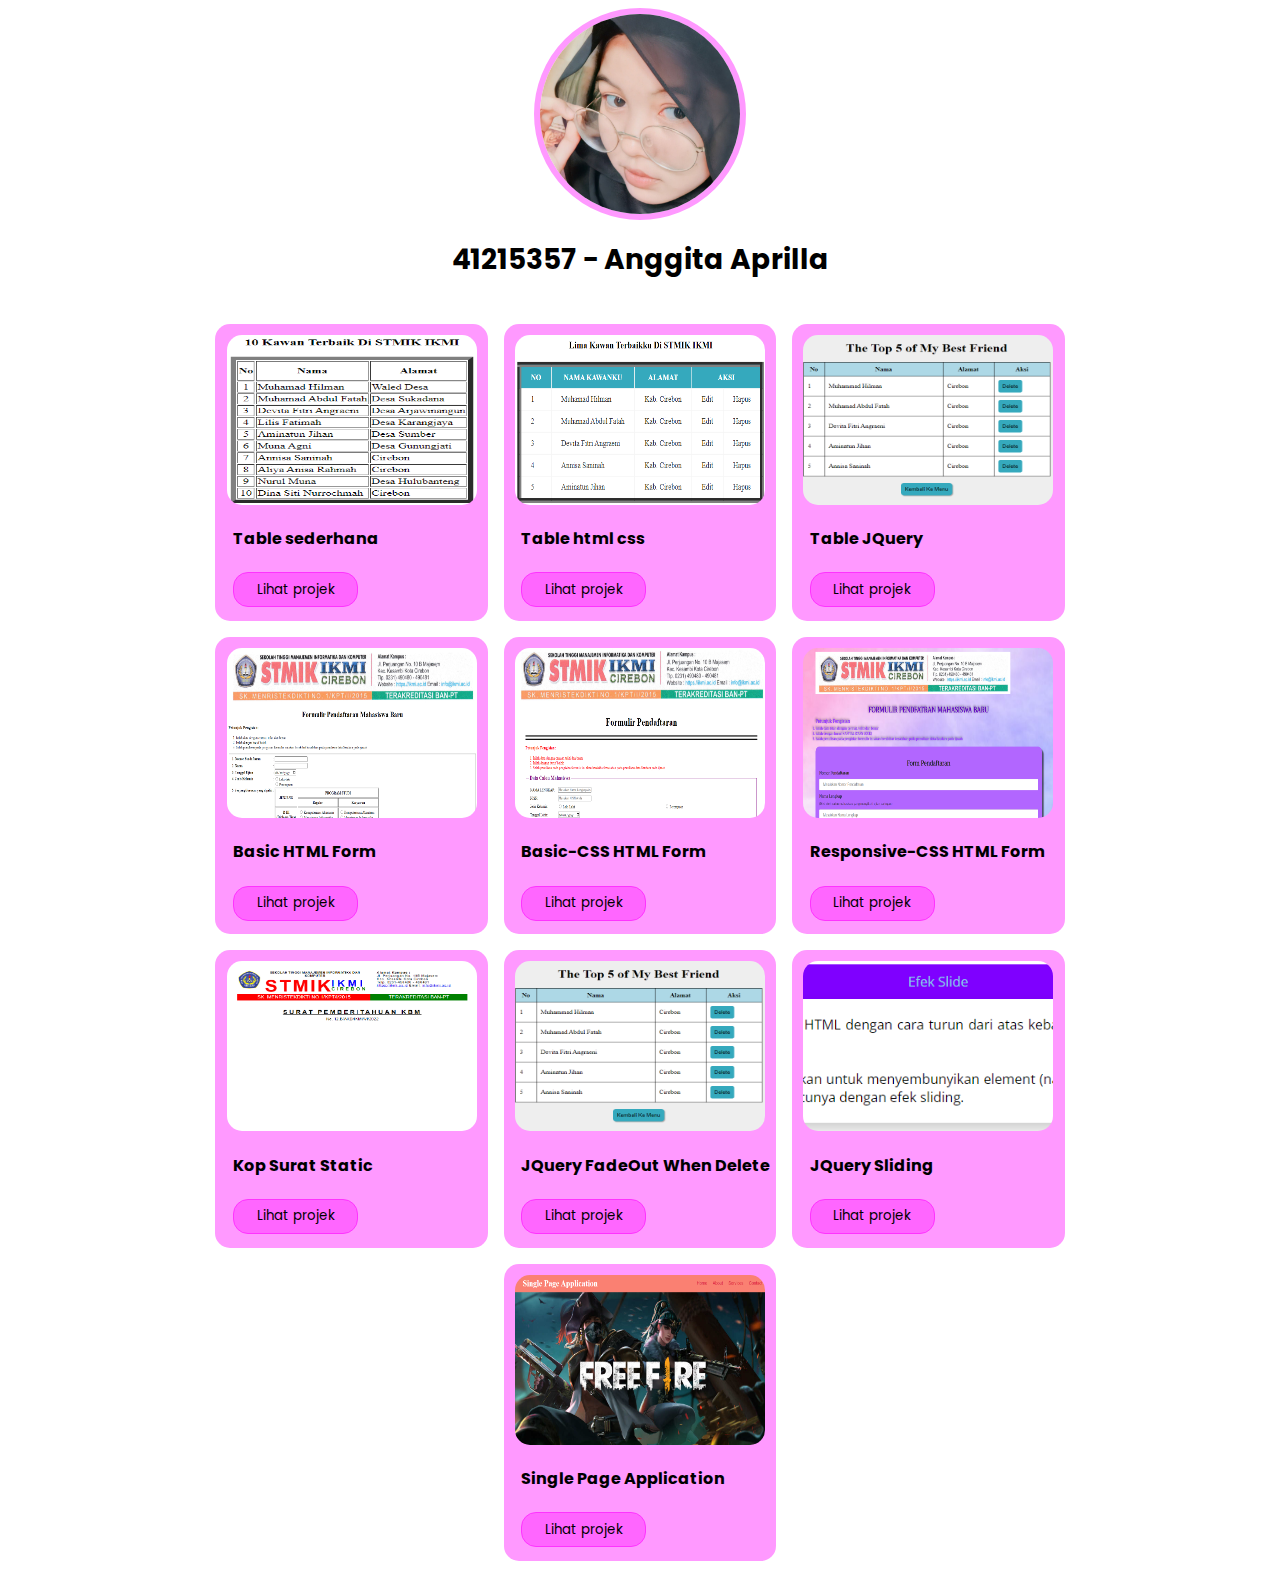
<file: index.html>
<!DOCTYPE html>
<html lang="en">
<head>
  <meta charset="UTF-8">
  <meta http-equiv="X-UA-Compatible" content="IE=edge">
  <meta name="viewport" content="width=device-width, initial-scale=1.0">
  <title>Anggita Aprilla</title>
  <link href='https://fonts.googleapis.com/css?family=Poppins' rel='stylesheet'>
  <style>
    *{
       font-family: "Poppins";
    }
    .pembungkus{
      display: flex;
      align-items: center;
      flex-direction: column;
      text-align: center;
      justify-content: space-evenly;
    }
    .profile{
      width: 200px;
      height: 200px;
      border-radius: 50%;
      border: 6px solid #f9f;
      object-fit: cover;
    }
    h1{
      font-family: "Poppins";
      font-size: 28px;
    }
    .bungkus{
      width: 90%;
      height: auto;
      padding: 1rem;
      display: flex;
      align-items: center;
      justify-content: center;
      flex-wrap: wrap;
    }

    .kartu{
      width: 250px;
      height: 275px;
      background-color: #f9f;
      /* flex: 1 0 18%; */
      border-radius: 15px;
      padding: 0.7rem;
      margin: 8px;
    }
    .gambar-projek{
      width: 100%;
      height: 170px;
      border-radius: 15px;
      overflow: hidden;
      object-fit: cover;
    
    }
    .gambar-projek img:hover{
      rotate: 10deg;
      scale: 120%;
    }
    .gambar-projek img{
      width: 100%;
      height: 170px;
      transition: all;
      transition-duration: 500ms;
    }

    .body{
      width: 100%;
      padding: 0 0.4rem 0 0.4rem;
      display: block;
      text-align: left;
      
    }

    .body button {
      width: 50%;
      border-radius: 15px ;
      height: 35px;
      border: 1px solid #FF33FF;
      background-color: #FF66FF;
    }

    .body button:hover{
      background-color: #FF33FF;
    }
    
    </style>
</head>
<body>
  <div class="pembungkus">
    <img class="profile" src="fto kcmt_1.jpg" alt="image">
    <h1>41215357 - Anggita Aprilla</h1>
    <div class="bungkus">
      <div class="kartu">
        <div class="gambar-projek">
          <img src="tabel_sederhana.png" alt="">
        </div>
        <div class="body">
          <h4 align="left">
            Table sederhana
          </h4>
          <button onclick="document.location.href = './p03/index.html'">Lihat projek</button>
        </div>
      </div>
      <div class="kartu">
        <div class="gambar-projek">
          <img src="tabel_css.png" alt="">
        </div>
        <div class="body">
          <h4 align="left">
            Table html css
          </h4>
          <button onclick="document.location.href = './p03css/index.html'">Lihat projek</button>
        </div>
      </div>
      <div class="kartu">
        <div class="gambar-projek">
          <img src="tabel_jquery.png" alt="">
        </div>
        <div class="body">
          <h4 align="left">
            Table JQuery
          </h4>
          <button onclick="document.location.href = './p03jquery/index.html'">Lihat projek</button>
        </div>
      </div>
      <div class="kartu">
        <div class="gambar-projek">
          <img src="form_html.png" alt="">
        </div>
        <div class="body">
          <h4 align="left">
            Basic HTML Form
          </h4>
          <button onclick="document.location.href = './p03form-lv1/index.html'">Lihat projek</button>
        </div>
      </div>
      <div class="kartu">
        <div class="gambar-projek">
          <img src="form_css.png" alt="">
        </div>
        <div class="body">
          <h4 align="left">
            Basic-CSS HTML Form
          </h4>
          <button onclick="document.location.href = './p04css-basic/index.html'">Lihat projek</button>
        </div>
      </div>
      <div class="kartu">
        <div class="gambar-projek">
          <img src="form_responsive.png" alt="">
        </div>
        <div class="body">
          <h4 align="left">
            Responsive-CSS HTML Form
          </h4>
          <button onclick="document.location.href = './p04css-responsive/anggi.html'">Lihat projek</button>
        </div>
      </div>
      <div class="kartu">
        <div class="gambar-projek">
          <img src="kop_surat.png" alt="">
        </div>
        <div class="body">
          <h4 align="left">
            Kop Surat Static
          </h4>
          <button onclick="document.location.href = './p04-static-kop-surat/kopsuratstatic.html'">Lihat projek</button>
        </div>
      </div>
      <div class="kartu">
        <div class="gambar-projek">
          <img src="jquery_delete.png" alt="">
        </div>
        <div class="body">
          <h4 align="left">
            JQuery FadeOut When Delete
          </h4>
          <button onclick="document.location.href = './p03jquery/index.html'">Lihat projek</button>
        </div>
      </div>
      <div class="kartu">
        <div class="gambar-projek">
          <img src="jquery_sliding.png" alt="">
        </div>
        <div class="body">
          <h4 align="left">
            JQuery Sliding
          </h4>
          <button onclick="document.location.href = './p05-jquery-sliding/jquerysliding.html'">Lihat projek</button>
        </div>
      </div>
      <div class="kartu">
        <div class="gambar-projek">
          <img src="spa_menu.png" alt="">
        </div>
        <div class="body">
          <h4 align="left">
            Single Page Application
          </h4>
          <button onclick="document.location.href = './p06-spa-menu/index.html'">Lihat projek</button>
        </div>
      </div>
    </div>
  </div>
</body>
</html>
</file>
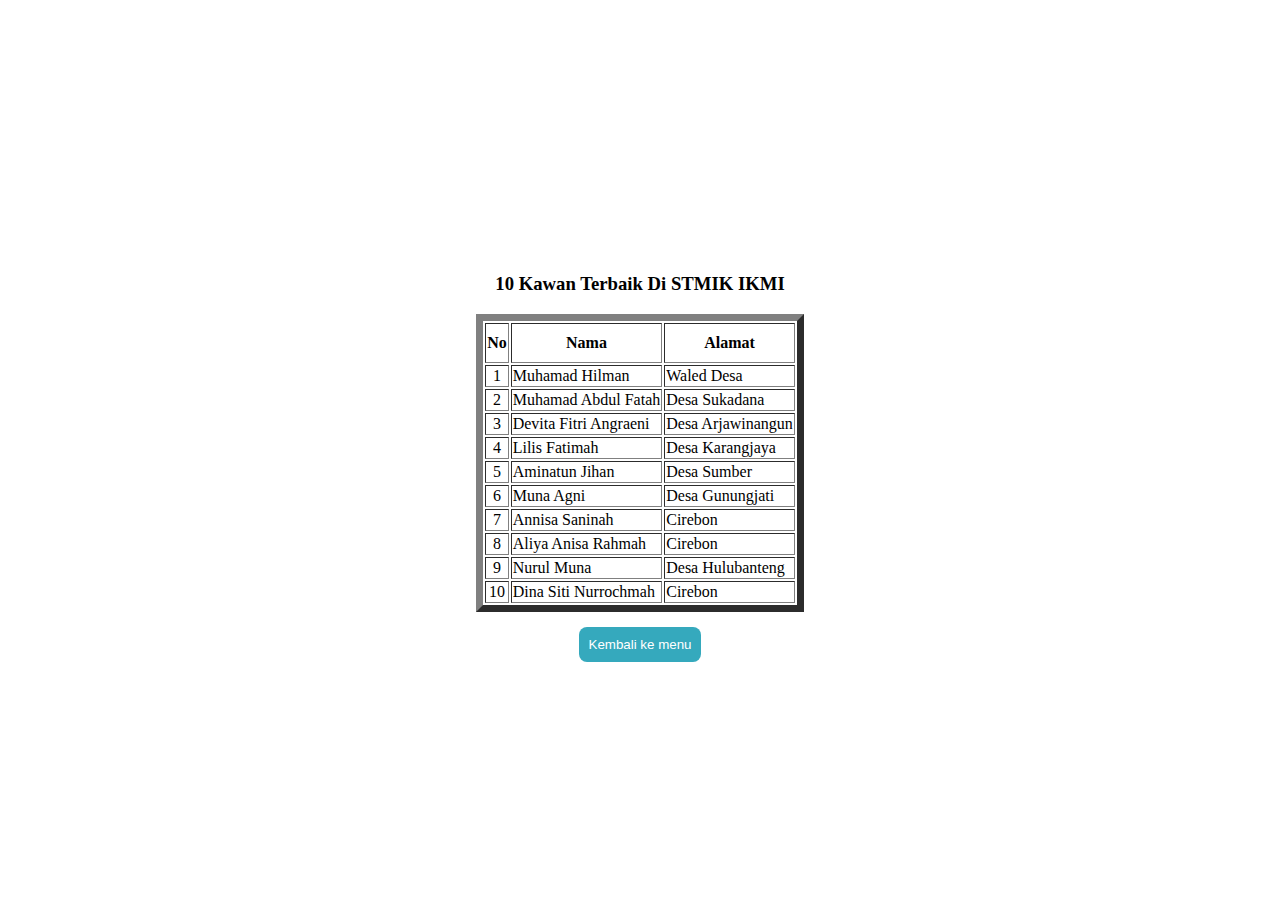
<file: p03/index.html>
<html>
<style>
	.tabelku{
	display: flex;
	flex-direction: column;
	justify-content: center;
	align-items: center;
	height: 100vh;
	}

	.btn-back{
	background-color: #35A9BD;
	color: white;
	padding: 10px;
	margin-top: 15px;
	border-radius: 8px;
	border: none;
	cursor: pointer;
	}
	.btn-back:hover{
	transition: .1s;
	scale: 1.1;
}
.btn-back a {
	color: black;
	text-decoration: none;
}
</style>

<div class="tabelku">
	<h3 align="center">10 Kawan Terbaik Di STMIK IKMI</h3>
<table border="7" widht="80%" align="center">
	<tr  height="40">
		<th>No</th>
		<th>Nama</th>
		<th>Alamat</th>
	</tr>
	<tr>
		<td align="center">1</td>
		<td>Muhamad Hilman</td>
		<td>Waled Desa</td>
	</tr>
	<tr>
		<td align="center">2</td>
		<td>Muhamad Abdul Fatah</td>
		<td>Desa Sukadana</td>
	</tr>
	<tr>
		<td align="center">3</td>
		<td>Devita Fitri Angraeni</td>
		<td>Desa Arjawinangun</td>
	</tr>
	<tr>
		<td align="center">4</td>
		<td>Lilis Fatimah</td>
		<td>Desa Karangjaya</td>
	</tr>
	<tr>
		<td align="center">5</td>
		<td>Aminatun Jihan</td>
		<td>Desa Sumber</td>
	</tr>
	<tr>
		<td align="center">6</td>
		<td>Muna Agni</td>
		<td>Desa Gunungjati</td>
	</tr>
	<tr>
		<td align="center">7</td>
		<td>Annisa Saninah</td>
		<td>Cirebon</td>
	</tr>
	<tr>
		<td align="center">8</td>
		<td>Aliya Anisa Rahmah</td>
		<td>Cirebon</td>
	</tr>
	<tr>
		<td align="center">9</td>
		<td>Nurul Muna</td>
		<td>Desa Hulubanteng</td>
	</tr>
	<tr>
		<td align="center">10</td>
		<td>Dina Siti Nurrochmah</td>
		<td>Cirebon</td>
	</tr>
	
</table>
<button class="btn-back">Kembali ke menu</button>
</div>
<script
      src="https://code.jquery.com/jquery-3.6.1.min.js"
      integrity="sha256-o88AwQnZB+VDvE9tvIXrMQaPlFFSUTR+nldQm1LuPXQ="
      crossorigin="anonymous"
    ></script>

    <script>
      $('.btn-back').on('click', function () {
        console.log('ok')
        alert('Kamu ingin kembali ke menu awal?')
        window.location.href = '../index.html'
      })
    </script>
	</html>
</file>
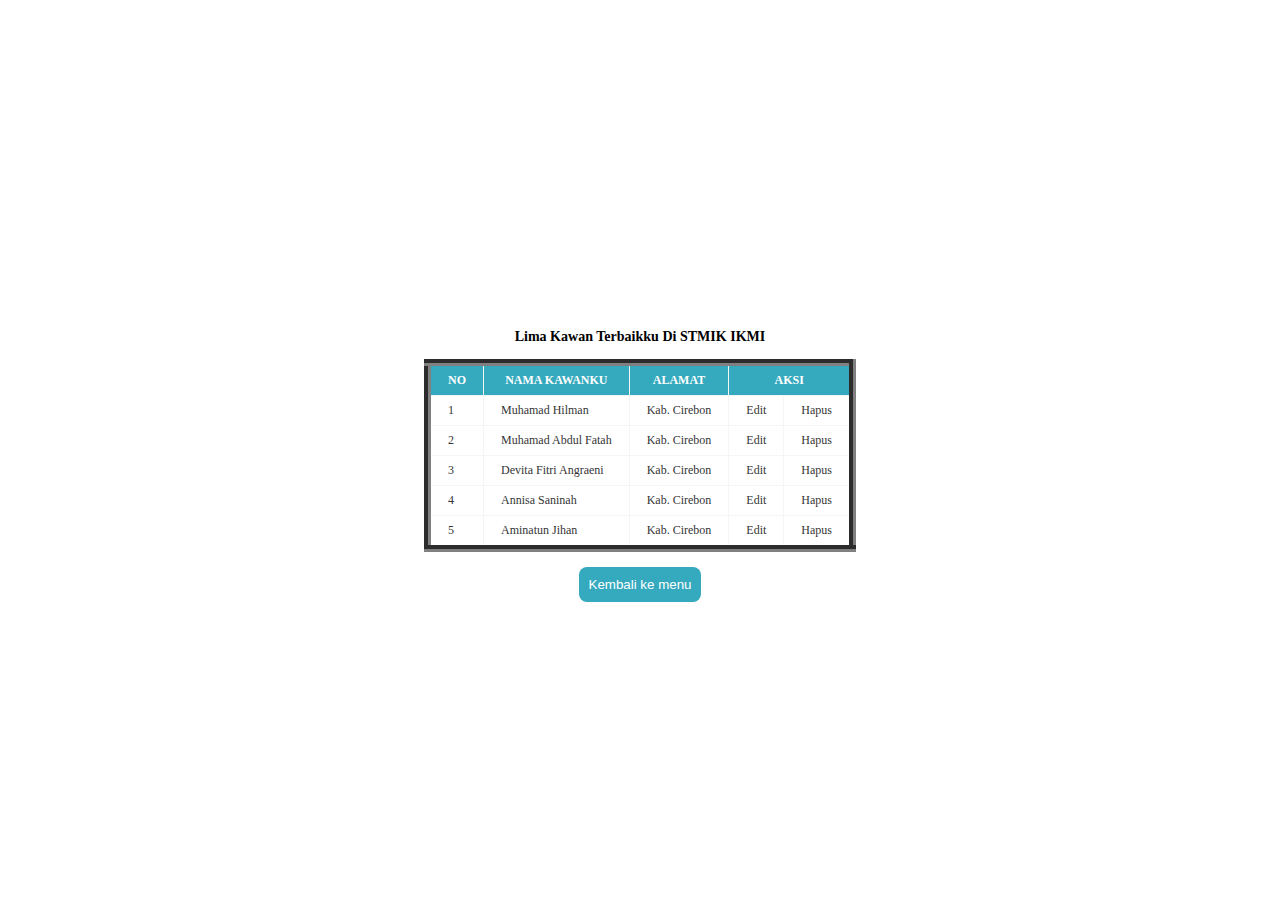
<file: p03css/index.html>
<!DOCTYPE html>
<html>
  <head>
    <title>Desain Tabel CSS</title>
    <link rel="stylesheet" href="style.css" type="text/css" />
  </head>
  <body>
    <div class="wrap">
      <h3>Lima Kawan Terbaikku Di STMIK IKMI</h3>
      <table border="7">
        <thead>
          <tr>
            <th>No</th>
            <th>Nama Kawanku</th>
            <th>Alamat</th>
            <th colspan="2">Aksi</th>
          </tr>
        </thead>
        <tbody>
          <tr>
            <td>1</td>
            <td>Muhamad Hilman</td>
            <td>
              Kab. Cirebon
            </td>
            <td
              align="center"
              class="ngubah"
              data-bs-toggle="modal"
              data-bs-target="#exampleModal"
            >
              Edit
            </td>
            <td align="center" class="ngapus">Hapus</td>
          </tr>
          <tr>
            <td>2</td>
            <td>Muhamad Abdul Fatah</td>
            <td>
              Kab. Cirebon
            </td>
            <td align="center" class="ngubah">Edit</td>
            <td align="center" class="ngapus">Hapus</td>
          </tr>
          <tr>
            <td>3</td>
            <td>Devita Fitri Angraeni</td>
            <td>
              Kab. Cirebon
            </td>
            <td align="center" class="ngubah">Edit</td>
            <td align="center" class="ngapus">Hapus</td>
          </tr>
          <tr>
            <td>4</td>
            <td>Annisa Saninah</td>
            <td>
              Kab. Cirebon
            </td>
            <td align="center" class="ngubah">Edit</td>
            <td align="center" class="ngapus">Hapus</td>
          </tr>
          <tr>
            <td>5</td>
            <td>Aminatun Jihan</td>
            <td>Kab. Cirebon</td>
            <td align="center" class="ngubah">Edit</td>
            <td align="center" class="ngapus">Hapus</td>
          </tr>
        </tbody>
      </table>
      <button class="btn-back">Kembali ke menu</button>
    </div>

    <script
      src="https://code.jquery.com/jquery-3.6.1.min.js"
      integrity="sha256-o88AwQnZB+VDvE9tvIXrMQaPlFFSUTR+nldQm1LuPXQ="
      crossorigin="anonymous"
    ></script>

    <script>
      $('.btn-back').on('click', function () {
        console.log('ok')
        alert('Kamu ingin kembali ke menu awal?')
        window.location.href = '../index.html'
      })
    </script>
  </body>
</html>
</file>
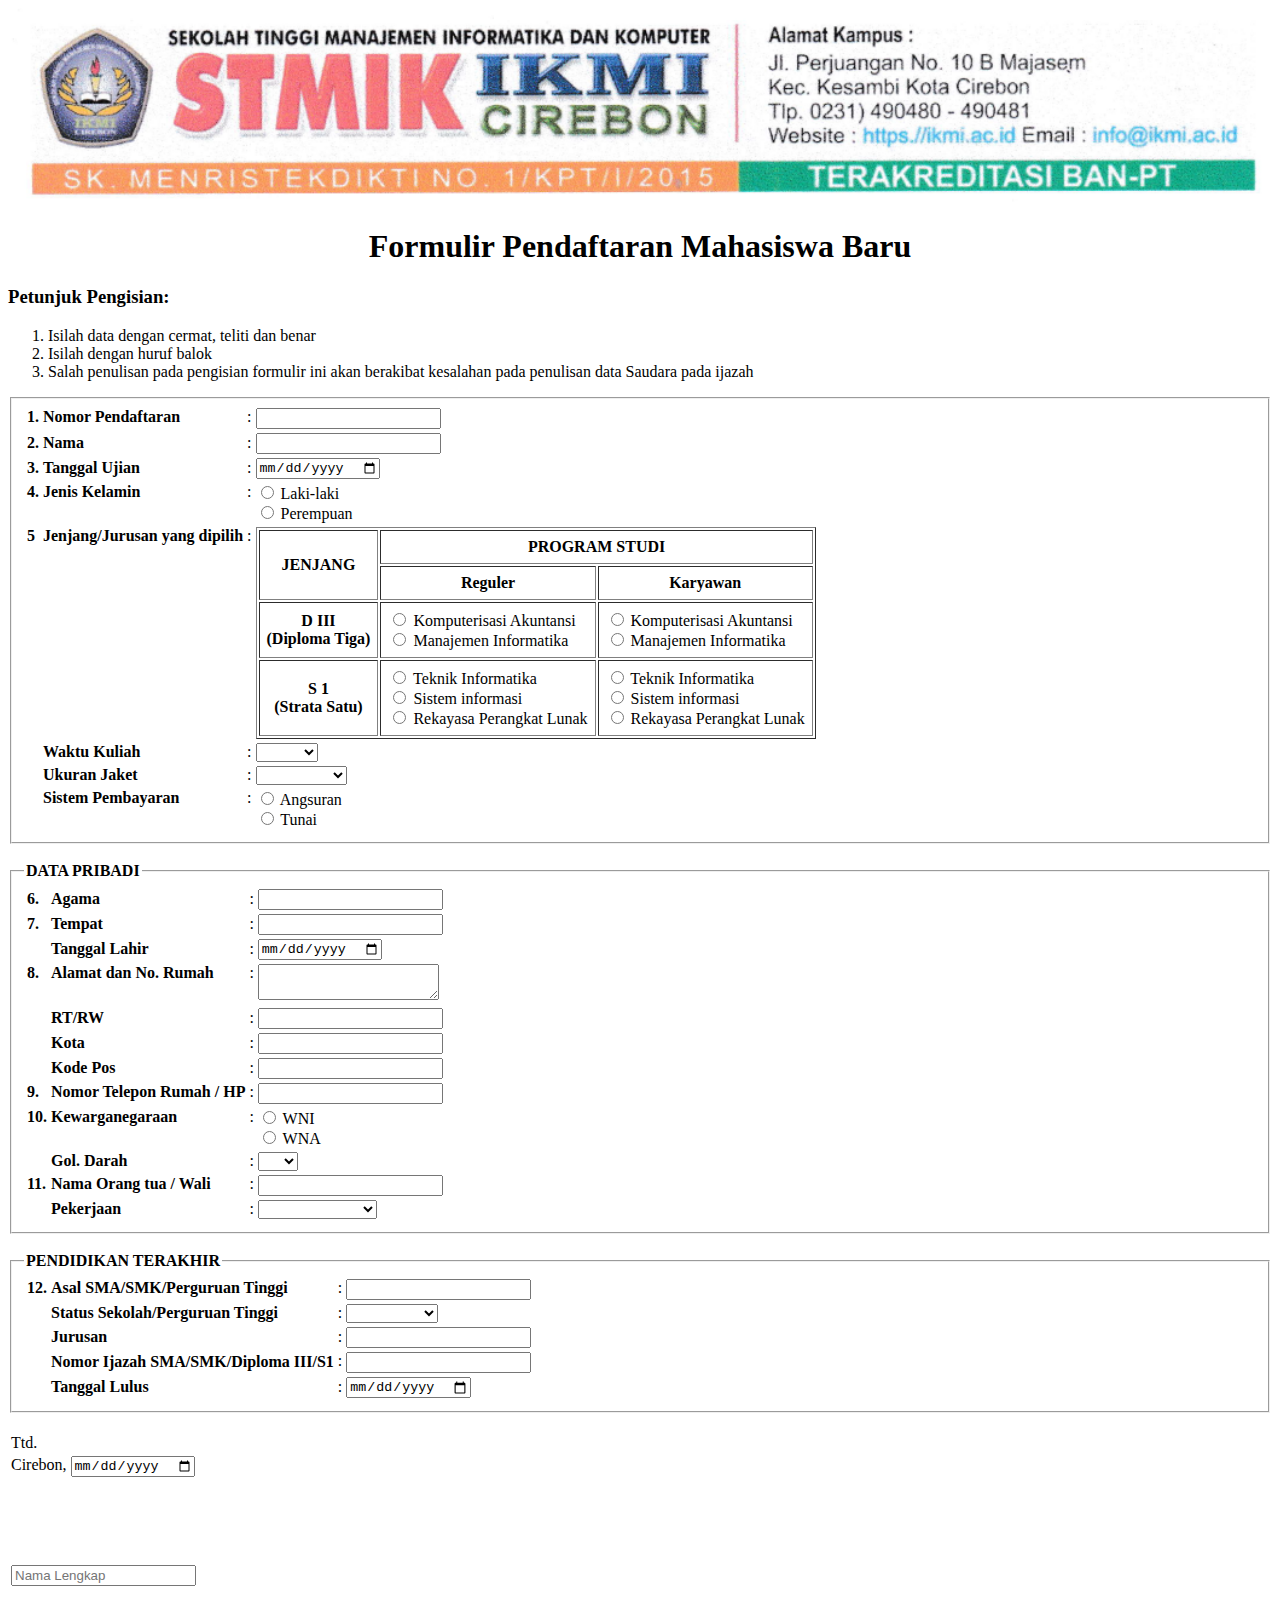
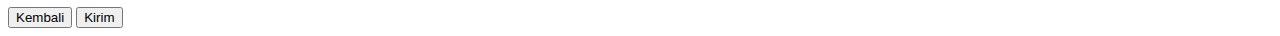
<file: p03form-lv1/index.html>
<!DOCTYPE html>
<html>
<head>
	<meta charset="utf-8">
	<meta name="viewport" content="width=device-width, initial-scale=1">
	<title>Formulir PMB</title>
</head>
<body>
	<img src="img.png" width="100%">
	<h1 align="center">Formulir Pendaftaran Mahasiswa Baru</h1>
	<h3>Petunjuk Pengisian:</h3>
	<ol>
		<li>Isilah data dengan cermat, teliti dan benar</li>
		<li>Isilah dengan huruf balok</li>
		<li>Salah penulisan pada pengisian formulir ini akan berakibat kesalahan pada penulisan data Saudara pada ijazah</li>
	</ol>
	<form method="post" action="#">
		<fieldset>
			<table>
				<tr>
					<th align="left" valign="top" width="5">1.</th>
					<th align="left" valign="top">Nomor Pendaftaran</th>
					<td valign="top">:</td>
					<td valign="top"><input type="text" name="no_pendaftaran" maxlength="7"></td>
				</tr>
				<tr>
					<th align="left">2.</th>
					<th align="left">Nama</th>
					<td>:</td>
					<td><input type="text" name="nama" maxlength="30"></td>
				</tr>
				<tr>
					<th align="left">3.</th>
					<th align="left">Tanggal Ujian</th>
					<td>:</td>
					<td><input type="date" name="tgl_ujian"></td>
				</tr>
				<tr>
					<th align="left" valign="top">4.</th>
					<th align="left" valign="top">Jenis Kelamin</th>
					<td valign="top">:</td>
					<td>
						<input type="radio" name="jk" value="Laki-laki"> Laki-laki <br>
						<input type="radio" name="jk" value="Perempuan"> Perempuan
					</td>
				</tr>
				<tr>
					<th align="left" valign="top">5</th>
					<th align="left" valign="top">Jenjang/Jurusan yang dipilih</th>
					<td valign="top">:</td>
					<td>
						<table border="1" cellpadding="7">
							<thead>
								<tr>
									<th rowspan="2">JENJANG</th>
									<th colspan="2">PROGRAM STUDI</th>
								</tr>
								<tr>
									<th>Reguler</th>
									<th>Karyawan</th>
								</tr>
							</thead>
							<tbody>
								<tr>
									<th>
										D III <br>
										(Diploma Tiga)
									</th>
									<td>
										<input type="radio" name="jenjang" value="Komputerisasi Akuntansi Reguler D3"> Komputerisasi Akuntansi <br>
										<input type="radio" name="jenjang" value="Manajemen Informatika Reguler D3"> Manajemen Informatika
									</td>
									<td>
										<input type="radio" name="jenjang" value="Komputerisasi Akuntansi Karyawan D3"> Komputerisasi Akuntansi <br>
										<input type="radio" name="jenjang" value="Manajemen Informatika Karyawan D3"> Manajemen Informatika
									</td>
								</tr>
								<tr>
									<th>
										S 1 <br>
										(Strata Satu)
									</th>
									<td>
										<input type="radio" name="jenjang" value="Teknik Informatika Reguler S1"> Teknik Informatika <br>
										<input type="radio" name="jenjang" value="Sistem Informasi Reguler S1"> Sistem informasi <br>
										<input type="radio" name="jenjang" value="Rekayasa Perangkat Lunak Reguler S1 "> Rekayasa Perangkat Lunak
									</td>
									<td>
										<input type="radio" name="jenjang" value="Teknik Informatika Karyawan S1 "> Teknik Informatika <br>
										<input type="radio" name="jenjang" value="Sistem Informasi Karyawan S1 "> Sistem informasi <br>
										<input type="radio" name="jenjang" value="Rekayasa Perangkat Lunak Karyawan S1 "> Rekayasa Perangkat Lunak
									</td>
								</tr>
							</tbody>
						</table>
					</td>
				</tr>
				<tr>
					<th></th>
					<th align="left" valign="top">Waktu Kuliah</th>
					<td valign="top">:</td>
					<td>
						<select name="waktu">
							<option value=""></option>
							<option value="Pagi">Pagi</option>
							<option value="Sore">Sore</option>
							<option value="Malam">Malam</option>
						</select>
					</td>
				</tr>
				<tr>
					<th></th>
					<th align="left" valign="top">Ukuran Jaket</th>
					<td valign="top">:</td>
					<td>
						<select name="jaket">
							<option value=""></option>
							<option value="Small">Small</option>
							<option value="Medium">Medium</option>
							<option value="Large">Large</option>
							<option value="Extra Large">Extra Large</option>
						</select>
					</td>
				</tr>
				<tr>
					<th></th>
					<th align="left" valign="top">Sistem Pembayaran</th>
					<td valign="top">:</td>
					<td>
						<input type="radio" name="sistem_pb" value="Angsuran"> Angsuran <br>
						<input type="radio" name="sistem_pb" value="Tunai"> Tunai
					</td>
				</tr>
			</table>
		</fieldset>
		<br>
		<fieldset>
			<legend><b>DATA PRIBADI</b></legend>
			<table>
				<tr>
					<th align="left" width="5">6.</th>
					<th align="left">Agama</th>
					<td>:</td>
					<td><input type="text" name="agama" maxlength="14"></td>
				</tr>
				<tr>
					<th align="left">7.</th>
					<th align="left">Tempat</th>
					<td>:</td>
					<td><input type="text" name="tempat_lahir" maxlength="14"></td>
				</tr>
				<tr>
					<th></th>
					<th align="left">Tanggal Lahir</th>
					<td>:</td>
					<td><input type="date" name="tanggal_lahir"></td>
				</tr>
				<tr>
					<th align="left" valign="top">8.</th>
					<th align="left" valign="top">Alamat dan No. Rumah</th>
					<td valign="top">:</td>
					<td><textarea name="alamat"></textarea></td>
				</tr>
				<tr>
					<th></th>
					<th align="left">RT/RW</th>
					<td>:</td>
					<td><input type="text" name="rtrw" maxlength="10"></td>
				</tr>
				<tr>
					<th></th>
					<th align="left">Kota</th>
					<td>:</td>
					<td><input type="text" name="kota" maxlength="6"></td>
				</tr>
				<tr>
					<th></th>
					<th align="left">Kode Pos</th>
					<td>:</td>
					<td><input type="text" name="kode_pos" maxlength="5"></td>
				</tr>
				<tr>
					<th align="left" valign="top">9.</th>
					<th align="left" valign="top">Nomor Telepon Rumah / HP</th>
					<td valign="top">:</td>
					<td valign="top"><input type="text" name="no_telp" maxlength="15"></td>
				</tr>
				<tr>
					<th align="left" valign="top">10. </th>
					<th align="left" valign="top">Kewarganegaraan</th>
					<td valign="top">:</td>
					<td>
						<input type="radio" name="kewarganegaraan" value="WNI"> WNI <br>
						<input type="radio" name="kewarganegaraan" value="WNA"> WNA
					</td>
				</tr>
				<tr>
					<th></th>
					<th align="left">Gol. Darah</th>
					<td>:</td>
					<td>
						<select name="goldarah">
							<option value=""></option>
							<option value="A">A</option>
							<option value="B">B</option>
							<option value="AB">AB</option>
							<option value="O">O</option>
						</select>
					</td>
				</tr>
				<tr>
					<th align="left" valign="top">11.</th>
					<th align="left" valign="top">Nama Orang tua / Wali</th>
					<td valign="top">:</td>
					<td valign="top"><input type="text" name="namaOrtuWali" maxlength="30"></td>
				</tr>
				<tr>
					<th></th>
					<th align="left" valign="top">Pekerjaan</th>
					<td valign="top">:</td>
					<td>
						<select name="pekerjaanOrtuWali">
							<option value=""></option>
							<option value="PNS/TNI/POLRI">PNS/TNI/POLRI</option>
							<option value="Swasta">Swasta</option>
							<option value="Wiraswasta">Wiraswasta</option>
							<option value="Lain-lain">Lain-lain</option>
						</select>
					</td>
				</tr>
			</table>
		</fieldset>
		<br>
		<fieldset>
			<legend><b>PENDIDIKAN TERAKHIR</b></legend>
			<table>
				<tr>
					<th align="left" valign="top" width="5">12. </th>
					<th align="left" valign="top">Asal SMA/SMK/Perguruan Tinggi</th>
					<td valign="top">:</td>
					<td valign="top"><input type="text" name="asal_sekolah" maxlength="14"></td>
				</tr>
				<tr>
					<th></th>
					<th align="left">Status Sekolah/Perguruan Tinggi</th>
					<td valign="top">:</td>
					<td valign="top">
						<select name="status_sekolah">
							<option value=""></option>
							<option value="Negeri">Negeri</option>
							<option value="Swasta">Swasta</option>
							<option value="Luar Negeri">Luar Negeri</option>
						</select>
					</td>
				</tr>
				<tr>
					<th></th>
					<th align="left">Jurusan</th>
					<td>:</td>
					<td><input type="text" name="jurusan" maxlength="14"></td>
				</tr>
				<tr>
					<th></th>
					<th align="left">Nomor Ijazah SMA/SMK/Diploma III/S1</th>
					<td valign="top">:</td>
					<td valign="top"><input type="text" name="jurusan" maxlength="14"></td>
				</tr>
				<tr>
					<th></th>
					<th align="left">Tanggal Lulus</th>
					<td>:</td>
					<td><input type="date" name="tgl_lulus"></td>
				</tr>
			</table>
		</fieldset>
		<br>
		<table>
			<tr>
				<td>Ttd.</td>
			</tr>
			<tr>
				<td>Cirebon, <input type="date" name="tgl_ttd"></td>
			</tr>
			<tr>
				<td height="80px"></td>
			</tr>
			<tr>
				<td><input type="text" name="" placeholder="Nama Lengkap"></td>
			</tr>
		</table>
		<br>
		<button type="button" onclick="document.location.href = '../index.html'">Kembali</button>
		<button type="submit">Kirim</button>
	</form>
</body>
</html>
</file>
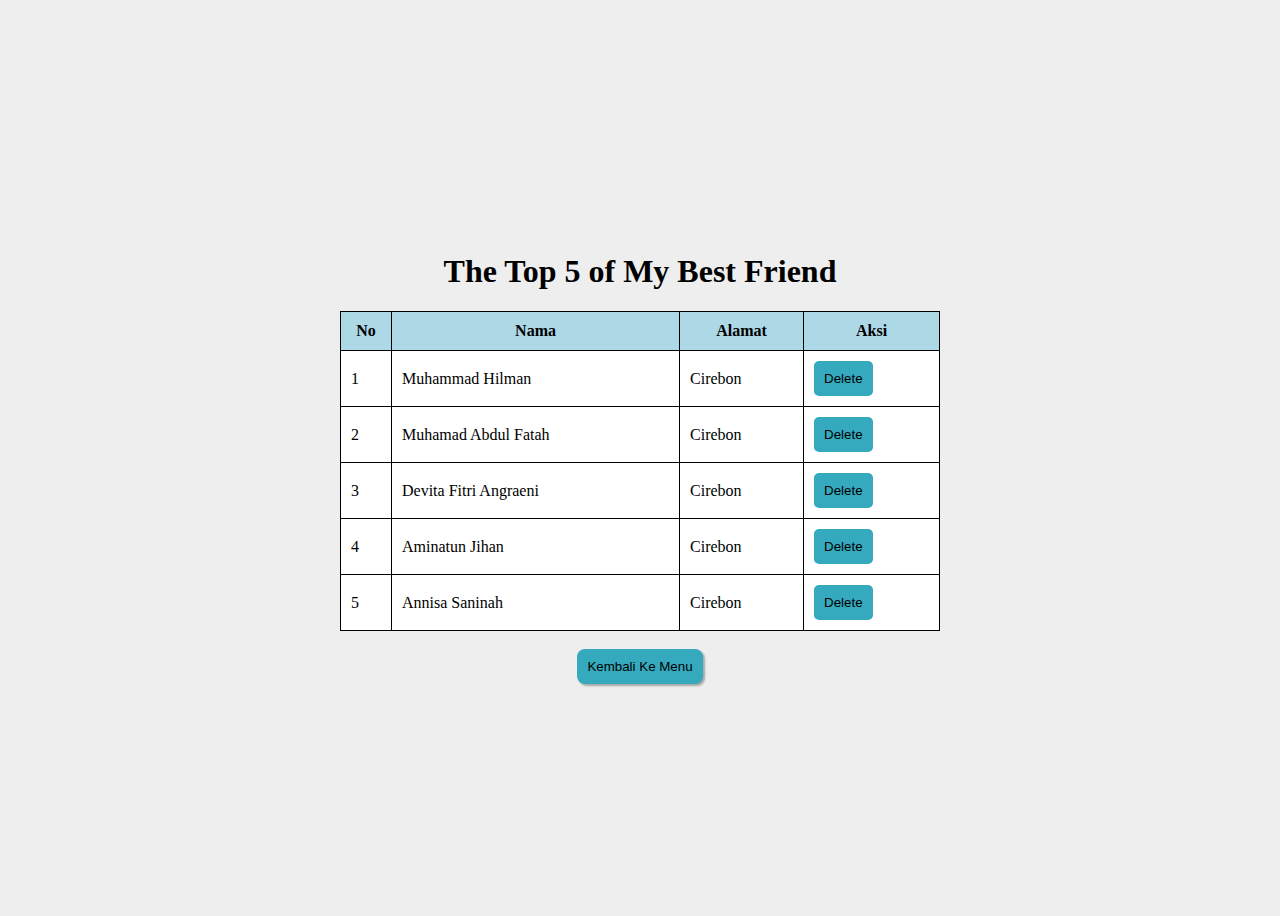
<file: p03jquery/index.html>
<!DOCTYPE html>
<html>
<head>
	<meta charset="utf-8">
	<meta name="viewport" content="width=device-width, initial-scale=1">
	<title>Tabel jQuery</title>
	<style>
		body {
    background-color: #eee;
    border: 7;
}

h1 {
    cursor: pointer;
    transition: 0.2s;
}

h1:hover {
    letter-spacing: 0.5px;
    text-decoration: underline;
}

table {
    border-collapse: collapse;
    width: 100%;
    max-width: 600px;
}

table th, table td {
    border: 1px solid;
    padding: 10px;
}

table th {
    background-color: lightblue;
}

table tr {
    background-color: white;
}

table tr:hover {
    background-color: rgb(247, 247, 168);
}

.nama:hover {
    cursor: pointer;
}

.alamat:hover {
    cursor: pointer;
}

.kembali {
    background-color: blue;
    color: white;
    border: none;
    border-radius: 5px;
    display: inline-block;
    padding: 10px;
    transition: 0.2s;
}

.kembali:hover {
    cursor: pointer;
    background-color: green;
}

.hapus {
    background-color: #35A9BD;
    color: black;
    border: none;
    border-radius: 5px;
    display: inline-block;
    padding: 10px;
    transition: 0.2s;
}

.hapus:hover {
    cursor: pointer;
    background-color: red;
}
.content{
	display: flex;
	flex-direction: column;
	height: 100vh;
	justify-content: center;
	align-items: center;
}
.btn-back{
	padding: 10px;
	background-color: #35A9BD;
	border-radius: 8px;
	border: none;
	box-shadow: 2px 2px 2px rgba(0, 0, 0, .3);
	transition: .3s;
}
.btn-back:hover{
	transition: .1s;
	scale: 1.1;
}
.btn-back a {
	color: black;
	text-decoration: none;
}
	</style>
</head>
<body>
	<div class="content">
		<h1>The Top 5 of My Best Friend</h1>
		<table>
			<thead>
				<tr>
					<th width="30">No</th>
					<th>Nama</th>
					<th>Alamat</th>
					<th>Aksi</th>
				</tr>
			</thead>
			<tbody>
				<tr id="row_1">
					<td>1</td>
					<td class="nama">Muhammad Hilman</td>
					<td class="alamat">Cirebon</td>
					<td><button class="hapus" id="hapus_1">Delete</button></td>
				</tr>
				<tr id="row_2">
					<td>2</td>
					<td class="nama">Muhamad Abdul Fatah</td>
					<td class="alamat">Cirebon</td>
					<td><button class="hapus" id="hapus_2">Delete</button></td>
				</tr>
				<tr id="row_3">
					<td>3</td>
					<td class="nama">Devita Fitri Angraeni</td>
					<td class="alamat">Cirebon</td>
					<td><button class="hapus" id="hapus_3">Delete</button></td>
				</tr>
				<tr id="row_4">
					<td>4</td>
					<td class="nama">Aminatun Jihan</td>
					<td class="alamat">Cirebon</td>
					<td><button class="hapus" id="hapus_4">Delete</button></td>
				</tr>
				<tr id="row_5">
					<td>5</td>
					<td class="nama">Annisa Saninah</td>
					<td class="alamat">Cirebon</td>
					<td><button class="hapus" id="hapus_5">Delete</button></td>
				</tr>
			</tbody>
		</table>
		<br>
		<button class="btn-back"><a href="../index.html">Kembali Ke Menu</a></button>

	</div>

	<script src="https://cdnjs.cloudflare.com/ajax/libs/jquery/3.6.1/jquery.min.js" integrity="sha512-aVKKRRi/Q/YV+4mjoKBsE4x3H+BkegoM/em46NNlCqNTmUYADjBbeNefNxYV7giUp0VxICtqdrbqU7iVaeZNXA==" crossorigin="anonymous" referrerpolicy="no-referrer"></script>
	<script type="text/javascript">
		$(document).ready(function(){
			$('.nama').click(function(){
				let nama = $(this).text()
				let edit = prompt('Edit Nama:', nama)

				if(!edit) return
				$(this).text(edit)
			})
			$('.alamat').click(function(){
				let alamat = $(this).text()
				let edit = prompt('Edit Alamat:', alamat)

				if(!edit) return
				$(this).text(edit)
			})
			$('.hapus').click(function(){
				let yakin = confirm('Anda yakin ingin menghapusnya?')

				if(!yakin) return
				let id = $(this).prop('id')
				let rid = id.split('_')
				let baris = rid[1]
				$('#row_'+baris).slideUp()
			})
		})
	</script>
</body>
</html>
</file>
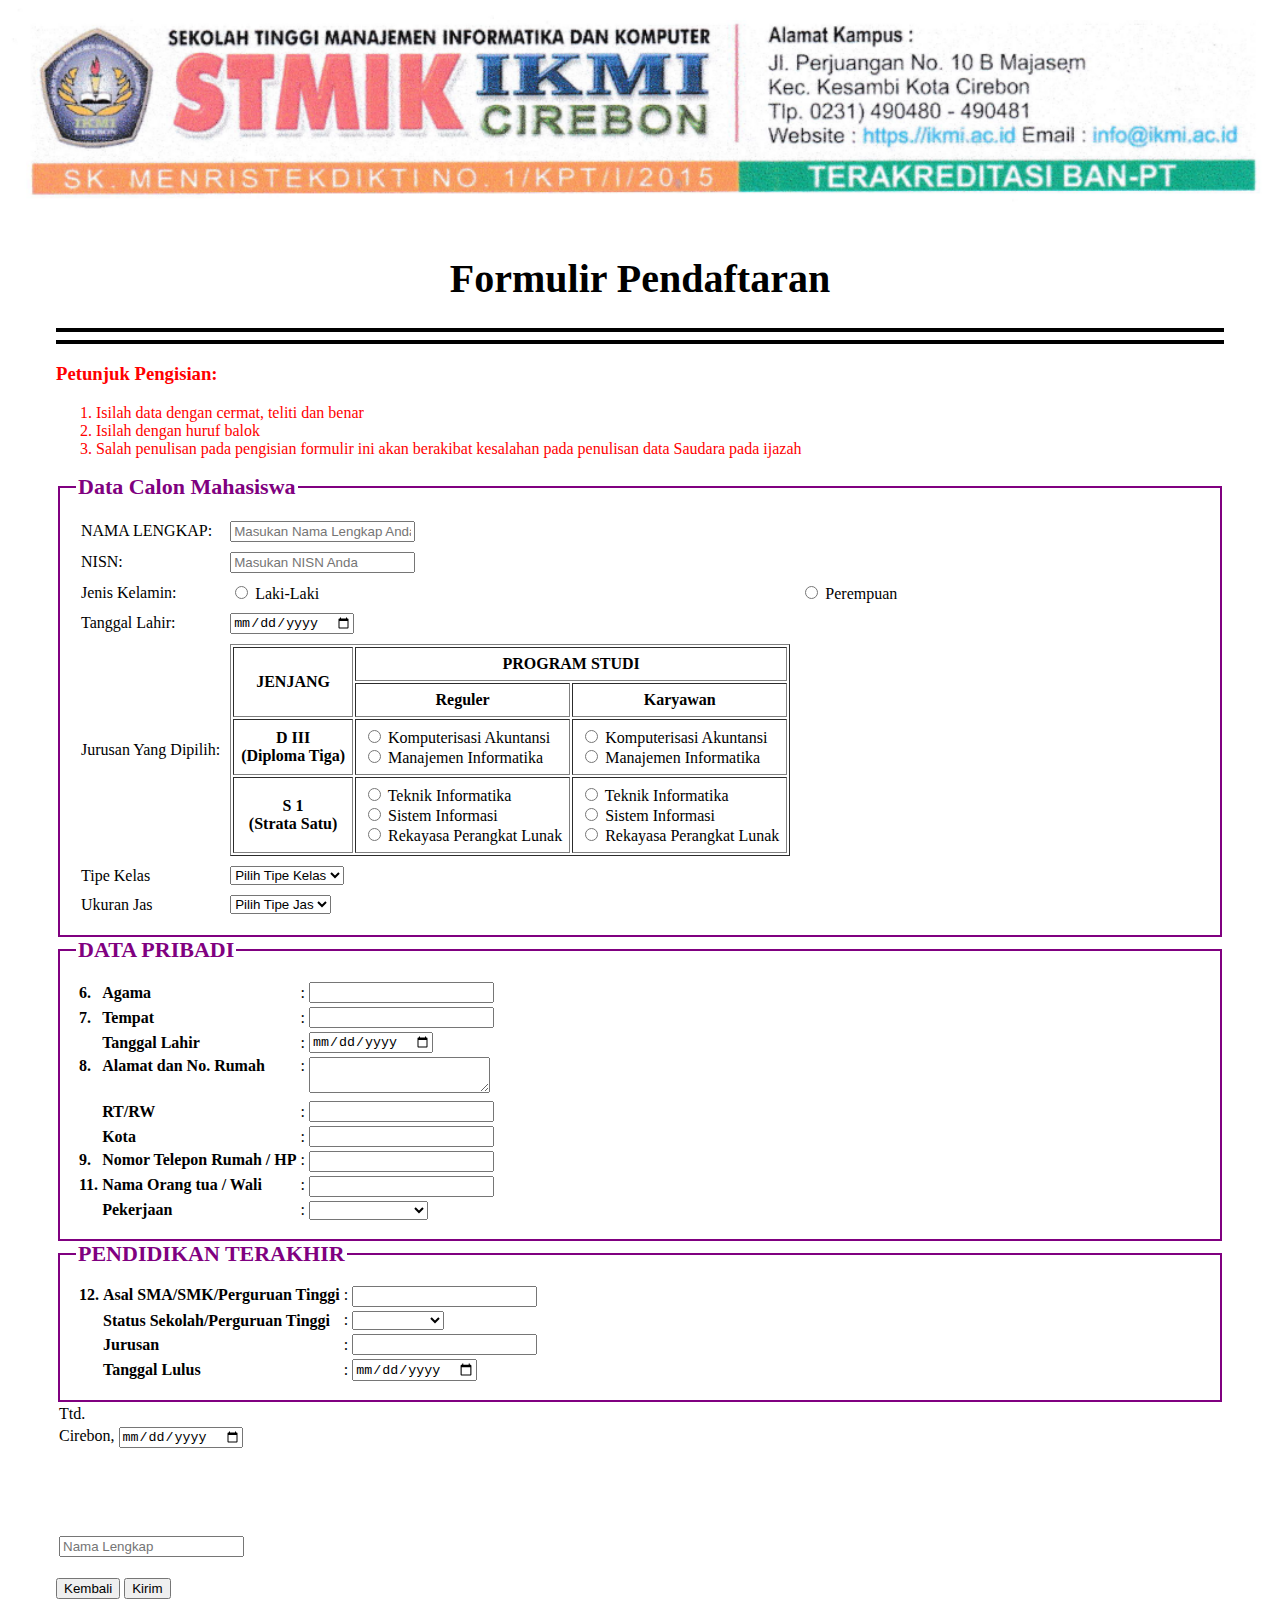
<file: p04css-basic/index.html>
<!DOCTYPE html>
<html lang="en">
<head>
    <meta charset="UTF-8">
    <meta http-equiv="X-UA-Compatible" content="IE=edge">
    <meta name="viewport" content="width=device-width, initial-scale=1.0">
    <title>PMB STMIK IKMI Cirebon</title>
    <style>
        img{
            width: 100%;
        }
        legend{
            color: purple;
            font-weight: bold;
            font-size: 22px;
        }
        div{
            margin: 3rem;
        }
        h3, ol{
            color:red;
        }
        h1{
            font-size: 40px;
        }
        fieldset{
            
            padding: 1rem;
            border: 2px solid purple;
        }
        hr{
            border: 2px double black;
        }
        </style>
</head>
<body>
    <img src="img.png" alt="">
    <div>
        <h1 align="center">Formulir Pendaftaran</h1>
        <hr>
        <hr>
        <h3>Petunjuk Pengisian:</h3>
        <ol>
            <li>Isilah data dengan cermat, teliti dan benar</li>
            <li>Isilah dengan huruf balok</li>
            <li>Salah penulisan pada pengisian formulir ini akan berakibat kesalahan pada penulisan data Saudara pada ijazah</li>
        </ol>
        <fieldset>
            <legend>Data Calon Mahasiswa</legend>
            <table cellpadding="5" border="0" cellspacing="0">
                <tr>
                    <td>NAMA LENGKAP:</td>
                    <td>
                        <input placeholder="Masukan Nama Lengkap Anda" type="text" name="" id="">
                    </td>
                </tr>
                <tr>
                    <td>NISN:</td>
                    <td>
                        <input placeholder="Masukan NISN Anda" type="text" name="" id="">
                    </td>
                </tr>
                <tr>
                    <td>Jenis Kelamin:</td>
                    <td>
                        <input type="radio" name="" id="">
                        <label for="Laki-Laki">Laki-Laki</label>
                    </td>
                    <td>
                        <input type="radio" name="" id="">
                        <label for="Perempuan">Perempuan</label>
                    </td>
                </tr>
                <tr>
                    <td>Tanggal Lahir:</td>
                    <td>
                        <input type="date" name="" id="">
                    </td>
                </tr>
                <tr>
                    <td>Jurusan Yang Dipilih:</td>
                    <td>
                        <table border="1" cellpadding="7">
                            <thead>
                                <tr>
                                    <th rowspan="2">JENJANG</th>
                                    <th colspan="2">PROGRAM STUDI</th>
                                </tr>
                                <tr>
                                    <th>Reguler</th>
                                    <th>Karyawan</th>
                                </tr>
                            </thead>
                            <tbody>
                                <tr>
                                    <th>
                                        D III <br>
                                        (Diploma Tiga)
                                    </th>
                                    <td>
                                        <input type="radio" name="jenjang" value="Komputerisasi Akuntansi Reguler D3"> Komputerisasi Akuntansi <br>
                                        <input type="radio" name="jenjang" value="Manajemen Informatika Reguler D3"> Manajemen Informatika
                                    </td>
                                    <td>
                                        <input type="radio" name="jenjang" value="Komputerisasi Akuntansi Karyawan D3"> Komputerisasi Akuntansi <br>
                                        <input type="radio" name="jenjang" value="Manajemen Informatika Karyawan D3"> Manajemen Informatika
                                    </td>
                                </tr>
                                <tr>
                                    <th>
                                        S 1 <br>
                                        (Strata Satu)
                                    </th>
                                    <td>
                                        <input type="radio" name="jenjang" value="Teknik Informatika Reguler S1"> Teknik Informatika <br>
                                        <input type="radio" name="jenjang" value="Sistem Informasi Reguler S1"> Sistem Informasi <br>
                                        <input type="radio" name="jenjang" value="Rekayasa Perangkat Lunak Reguler S1 "> Rekayasa Perangkat Lunak
                                    </td>
                                    <td>
                                        <input type="radio" name="jenjang" value="Teknik Informatika Karyawan S1 "> Teknik Informatika <br>
                                        <input type="radio" name="jenjang" value="Sistem Informasi Karyawan S1 "> Sistem Informasi <br>
                                        <input type="radio" name="jenjang" value="Rekayasa Perangkat Lunak Karyawan S1 "> Rekayasa Perangkat Lunak
                                    </td>
                                </tr>
                            </tbody>
                        </table>
                    </td>
                </tr>
                <tr>
                    <td>Tipe Kelas</td>
                    <td>
                        <select name="" id="">
                            <option value="0">Pilih Tipe Kelas</option>
                            <option value="Pagi">Pagi</option>
                            <option value="Sore">Sore</option>
                        </select>
                    </td>
                </tr>
                <tr>
                    <td>Ukuran Jas</td>
                    <td>
                        <select name="" id="">
                            <option value="0">Pilih Tipe Jas</option>
                            <option value="S">S</option>
                            <option value="M">M</option>
                            <option value="L">L</option>
                            <option value="XL">XL</option>
                            <option value="XXL">XXL</option>
                        </select>
                    </td>
                </tr>
            </table>
        </fieldset>
        <fieldset>
            <legend><b>DATA PRIBADI</b></legend>
            <table>
                <tbody><tr>
                    <th align="left" width="5">6.</th>
                    <th align="left">Agama</th>
                    <td>:</td>
                    <td><input type="text" name="agama" maxlength="14"></td>
                </tr>
                <tr>
                    <th align="left">7.</th>
                    <th align="left">Tempat</th>
                    <td>:</td>
                    <td><input type="text" name="tempat_lahir" maxlength="14"></td>
                </tr>
                <tr>
                    <th></th>
                    <th align="left">Tanggal Lahir</th>
                    <td>:</td>
                    <td><input type="date" name="tanggal_lahir"></td>
                </tr>
                <tr>
                    <th align="left" valign="top">8.</th>
                    <th align="left" valign="top">Alamat dan No. Rumah</th>
                    <td valign="top">:</td>
                    <td><textarea name="alamat"></textarea></td>
                </tr>
                <tr>
                    <th></th>
                    <th align="left">RT/RW</th>
                    <td>:</td>
                    <td><input type="text" name="rtrw" maxlength="10"></td>
                </tr>
                <tr>
                    <th></th>
                    <th align="left">Kota</th>
                    <td>:</td>
                    <td><input type="text" name="kota" maxlength="6"></td>
                </tr>
               
                <tr>
                    <th align="left" valign="top">9.</th>
                    <th align="left" valign="top">Nomor Telepon Rumah / HP</th>
                    <td valign="top">:</td>
                    <td valign="top"><input type="text" name="no_telp" maxlength="15"></td>
                </tr>
            
            
                <tr>
                    <th align="left" valign="top">11.</th>
                    <th align="left" valign="top">Nama Orang tua / Wali</th>
                    <td valign="top">:</td>
                    <td valign="top"><input type="text" name="namaOrtuWali" maxlength="30"></td>
                </tr>
                <tr>
                    <th></th>
                    <th align="left" valign="top">Pekerjaan</th>
                    <td valign="top">:</td>
                    <td>
                        <select name="pekerjaanOrtuWali">
                            <option value=""></option>
                            <option value="PNS/TNI/POLRI">PNS/TNI/POLRI</option>
                            <option value="Swasta">Swasta</option>
                            <option value="Wiraswasta">Wiraswasta</option>
                            <option value="Lain-lain">Lain-lain</option>
                        </select>
                    </td>
                </tr>
            </tbody></table>
        </fieldset>
        <fieldset>
            <legend><b>PENDIDIKAN TERAKHIR</b></legend>
            <table>
                <tbody><tr>
                    <th align="left" valign="top" width="5">12. </th>
                    <th align="left" valign="top">Asal SMA/SMK/Perguruan Tinggi</th>
                    <td valign="top">:</td>
                    <td valign="top"><input type="text" name="asal_sekolah" maxlength="14"></td>
                </tr>
                <tr>
                    <th></th>
                    <th align="left">Status Sekolah/Perguruan Tinggi</th>
                    <td valign="top">:</td>
                    <td valign="top">
                        <select name="status_sekolah">
                            <option value=""></option>
                            <option value="Negeri">Negeri</option>
                            <option value="Swasta">Swasta</option>
                            <option value="Luar Negeri">Luar Negeri</option>
                        </select>
                    </td>
                </tr>
                <tr>
                    <th></th>
                    <th align="left">Jurusan</th>
                    <td>:</td>
                    <td><input type="text" name="jurusan" maxlength="14"></td>
                </tr>
                
                <tr>
                    <th></th>
                    <th align="left">Tanggal Lulus</th>
                    <td>:</td>
                    <td><input type="date" name="tgl_lulus"></td>
                </tr>
            </tbody></table>
        </fieldset>
        <table>
            <tbody><tr>
                <td>Ttd.</td>
            </tr>
            <tr>
                <td>Cirebon, <input type="date" name="tgl_ttd"></td>
            </tr>
            <tr>
                <td height="80px"></td>
            </tr>
            <tr>
                <td><input type="text" name="" placeholder="Nama Lengkap"></td>
            </tr>
        </tbody></table>
        <br>
        <button type="button" onclick="document.location.href = '../'">Kembali</button>
        <button type="submit" onclick="document.location.href = 'info.html'">Kirim</button>
    </div>
</body>
</html>
</file>
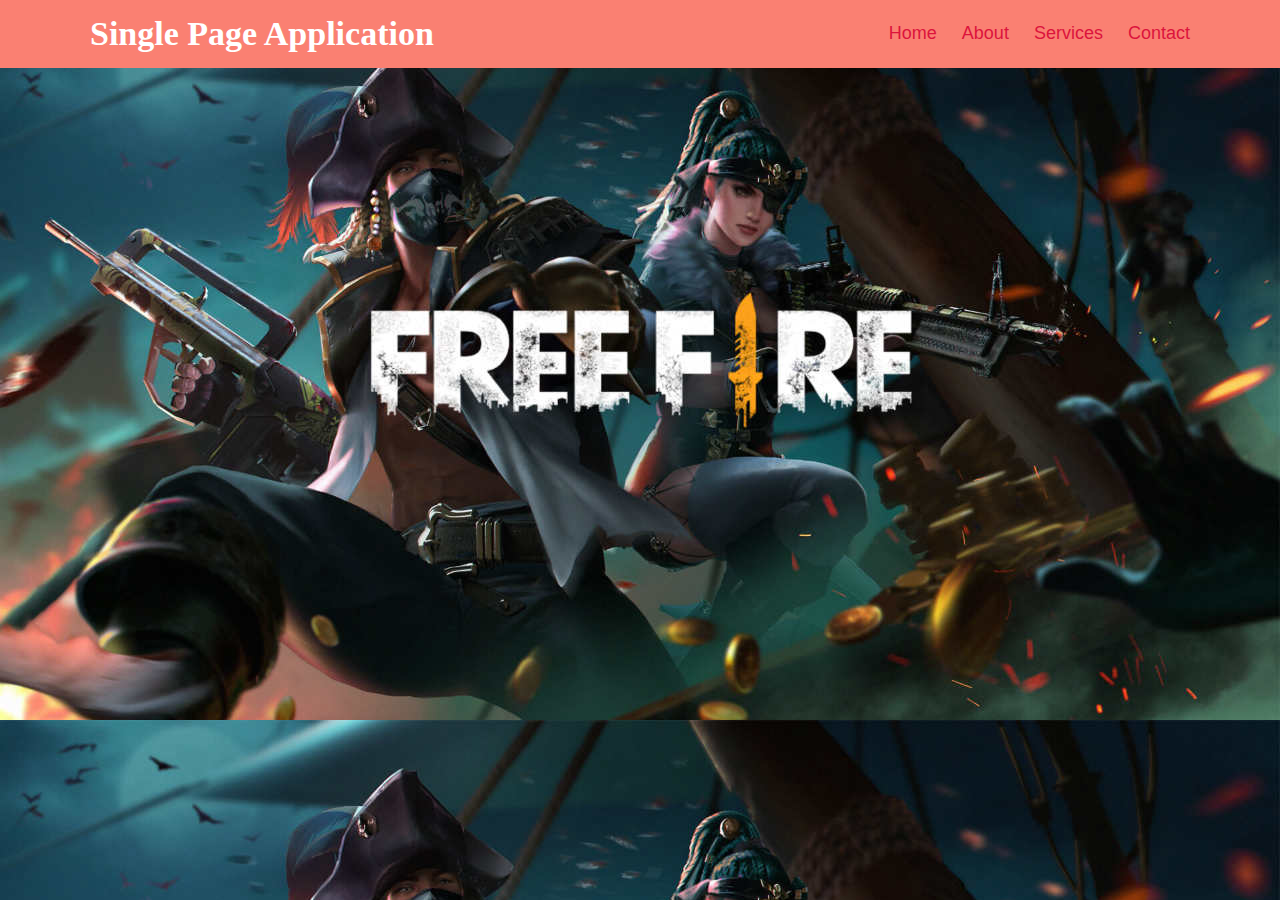
<file: p06-spa-menu/index.html>
<!DOCTYPE html>
<html>
<head>
	<meta charset="utf-8">
	<meta name="viewport" content="width=device-width, initial-scale=1">
	<title>p06-jQuery add/remove class for SPA menu</title>
	<link rel="stylesheet" type="text/css" href="style.css">
	<script
	src="https://cdnjs.cloudflare.com/ajax/libs/jquery/3.6.1/jquery.min.js" integrity="sha512-aVKKRRi/Q/YV+4mjoKBsE4x3H+BkegoM/em46NNlCqNTmUYADjBbeNefNxYV7giUp0VxICtqdrbqU7iVaeZNXA==" crossorigin="anonymous" referrerpolicy="no-referrer">
	</script>
	<script>
    $(document).ready(function() {
		$("#satu").click(function(){
			$(".container1").slideToggle();
		});

		$("#dua").click(function(){
			$(".container2").slideToggle();
		});

		$("#tiga").click(function(){
			$(".container3").slideToggle();
		});

		$("#empat").click(function(){
			$(".container4").slideToggle();
		});
	});

	</script>

</head>
<body>
<header id="header">
	<div class="container">
		<a href="#" class="logo">Single Page Application</a>
		<nav class="main_menu">
			<ul>
				<li id="satu"><a href="#home">Home</a></li>
				<li id="dua"><a href="#about">About</a></li>
				<li id="tiga"><a href="#services">Services</a></li>
				<li id="empat"><a href="#contact">Contact</a></li>
			</ul>
		</nav>
	</div>
</header>
<section class="container_row" id="home">
	<div class="container1">
		<h2>Home</h2>
		<p>The price of success is hard work, dedication to the work, and determining whether we win or lose, we have exerted our best abilities for the work.</p>
		<p>No success is gained instantly. There is no one who sells success. The only person who can give you success is yourself. Not with the money and treasures you have, you can only get it when you really work hard and dedicate yourself and even live for the goal you want to achieve.</p>
		<p>Be yourself, express yourself, rest assured of yourself, do not go and look for a successful personality and duplicate it.</p>
		<p>There has never been a story of a successful person without a struggle. Behind people's success, there are their stories when trying to make their lives better every day. Not infrequently we encounter the stories of those who always try with all their might, dedicating their lives to work as hard and smart as possible so that their dreams are realized. Not infrequently they also experience failures in their lives. But they never gave up and even continued to do the same struggle</p>
		<p>Achieving success does not require convoluted conditions. It is enough to get used to living in a disciplined manner in carrying out good habits and obeying the schedule that has been made to complete their work.</p>	
		<p>There is no equal success between one person and another. Behind each person's success lies their own story of struggle, joy, and sorrow. You can be inspired to achieve success like a certain person, but you can't duplicate his success. He lived different things with you and vice versa. Imitate the spirit but fight alone to achieve what you want.</p>
			
	</div>
</section>
<section class="container_row" id="about">
	<div class="container2">
		<h2>About</h2>
		<p>Success is everyone's right. The thing is how people strive for themselves to be able to achieve success. There are people who are very persistent to achieve success, some are mediocre. Some seem ordinary but actually strive for success for their own lives.</p>
		<p>Presumably this matter should be pondered by everyone including you. How you will live life in the future, how you see yourself in the next 10 years, how can you manage yourself and your family, are all personal decisions.</p>
		<p>Take the positive side of this spirit of sustainability and achieve success according to your version. You may fail many times but at least it makes you realize that you have tried continuously.</p>
		<p>Without a preparation, you can't finish the job with a good and satisfactory finish. You need to be able to make a good preparation for a job. Perhaps the work is preparation for the next job. If you don't start well, you can never get off work.</p>
		<p>Achieving success does not require convoluted conditions. It is enough to get used to living in a disciplined manner in carrying out good habits and obeying the schedule that has been made to complete their work.</p>	
		<p>Success is not the ultimate goal. You will never feel successful when you don't love and trust the work you do, so you feel that the journey to success is too long and makes you tired of fighting. This is your teaser. The thing that can get rid of this kind of situation is that you have to love your job and believe that you can solve it.</p>
	</div>
</section>
<section class="container_row" id="services">
	<div class="container3">
		<h2>Services</h2>
		<p>There is no equal success between one person and another. Behind each person's success lies their own story of struggle, joy, and sorrow. You can be inspired to achieve success like a certain person, but you can't duplicate his success. He lived different things with you and vice versa. Imitate the spirit but fight alone to achieve what you want.</p>
		<p>Success does not come by itself. He is not a living thing, let alone a social being who understands the nature of money. You can't exchange treasures for success. When you want yourself to be in a position of success, then you have to show that action and really work to make what you call a success. It would be useless for you to have a myriad of dreams but never work for them.</p>
		<p>If you think that being a successful person can make you the happiest person, then you are very wrong. In fact, it is not success that makes you happy, but it is happiness that leads you to success. You may have a big company, be a leader, a bountiful treasure, and everything that smells material is almost all you have,
		But when you don't feel happy with all your accomplishments, what do all these treasures mean? Outsiders consider you to be a successful person but yourself never enjoy the fruits of your hard work. Which is called success?.</p>	
		
	</div>
</section>
<section class="container_row" id="contact">
	<div class="container4">
		<h2>Contact</h2>
		<p>Lorem ipsum dolor sit amet, consectetur adipisicing elit, sed do eiusmod
		tempor incididunt ut labore et dolore magna aliqua. Ut enim ad minim veniam,
		quis nostrud exercitation ullamco laboris nisi ut aliquip ex ea commodo
		consequat. Duis aute irure dolor in reprehenderit in voluptate velit esse
		cillum dolore eu fugiat nulla pariatur. Excepteur sint occaecat cupidatat non
		proident, sunt in culpa qui officia deserunt mollit anim id est laborum.</p>
		<p>Lorem ipsum dolor sit amet, consectetur adipisicing elit, sed do eiusmod
		tempor incididunt ut labore et dolore magna aliqua. Ut enim ad minim veniam,
		quis nostrud exercitation ullamco laboris nisi ut aliquip ex ea commodo
		consequat. Duis aute irure dolor in reprehenderit in voluptate velit esse
		cillum dolore eu fugiat nulla pariatur. Excepteur sint occaecat cupidatat non
		proident, sunt in culpa qui officia deserunt mollit anim id est laborum.</p>
		<p>Lorem ipsum dolor sit amet, consectetur adipisicing elit, sed do eiusmod
		tempor incididunt ut labore et dolore magna aliqua. Ut enim ad minim veniam,
		quis nostrud exercitation ullamco laboris nisi ut aliquip ex ea commodo
		consequat. Duis aute irure dolor in reprehenderit in voluptate velit esse
		cillum dolore eu fugiat nulla pariatur. Excepteur sint occaecat cupidatat non
		proident, sunt in culpa qui officia deserunt mollit anim id est laborum.</p>	
	</div>
</section>


</body>
</html>
</file>
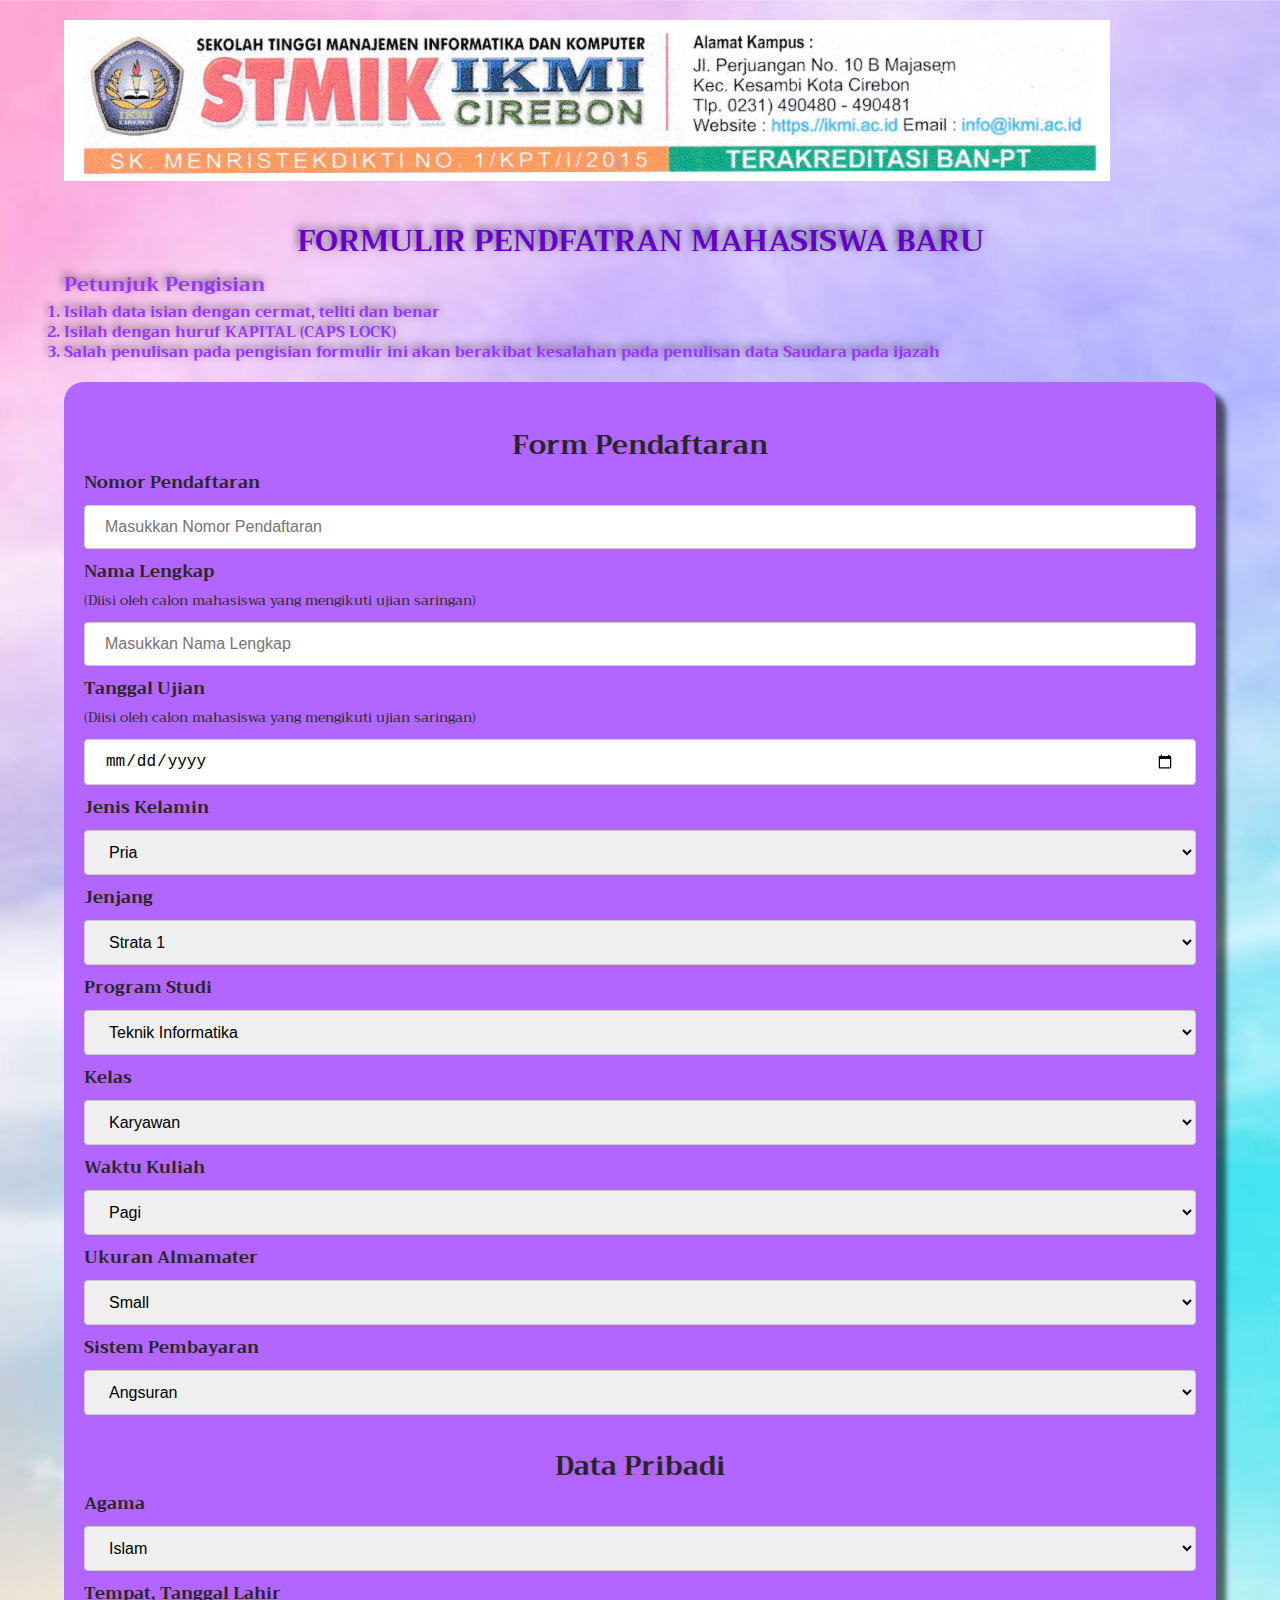
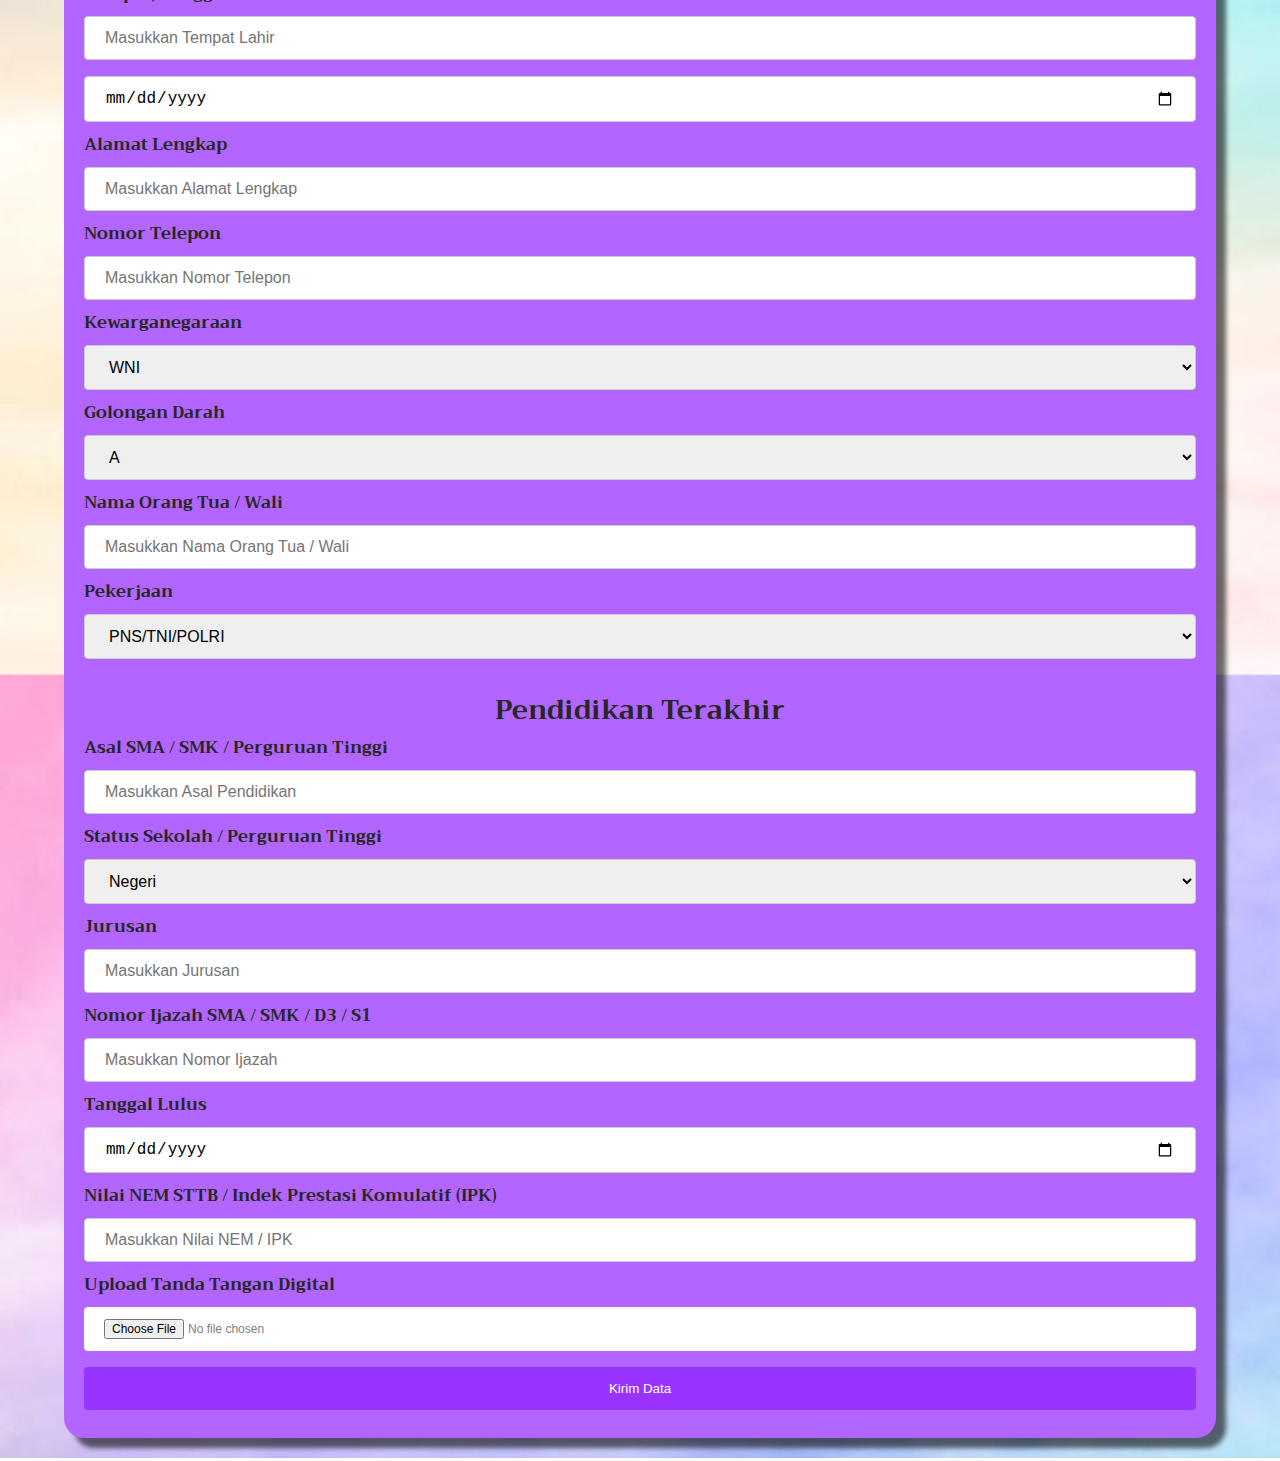
<file: p04css-responsive/anggi.html>
<!DOCTYPE html>
<html lang="en">
<head>
    <meta charset="UTF-8">
    <meta http-equiv="X-UA-Compatible" content="IE=edge">
    <meta name="viewport" content="width=device-width, initial-scale=1.0">
    <title>Form Level 3</title>
    <link rel="stylesheet" href="anggita-style.css">
    <link rel="stylesheet" href="https://fonts.googleapis.com/css?family=Audiowide|Sofia|Trirong">
</head>
<body>
    <div class="pembungkus">
        <div class="header">
            <img src="img.png" alt="img.png">
        </div>
        <h1>FORMULIR PENDFATRAN MAHASISWA BARU</h1>
        <label for="petunjuk" class="petunjuk">Petunjuk Pengisian</label>
        <ol>
            <li>Isilah data isian dengan cermat, teliti dan benar</li>
            <li>Isilah dengan huruf KAPITAL (CAPS LOCK)</li>
            <li>Salah penulisan pada pengisian formulir ini akan berakibat kesalahan pada penulisan data Saudara pada ijazah</li>
        </ol>
        <div class="pembungkus2">
            <h2 class="judulform">Form Pendaftaran</h2>
            <div>
                <form action="">
                    <div>
                        <label for="nomor">Nomor Pendaftaran</label>
                        <input class="masukkan" type="number" id="nomor" placeholder="Masukkan Nomor Pendaftaran">
                    </div>
                    <div>
                        <label for="nama">Nama Lengkap</label><br>
                        <label class="isi">(Diisi oleh calon mahasiswa yang mengikuti ujian saringan)</label>
                        <input class="masukkan" type="text" id="nama" placeholder="Masukkan Nama Lengkap">
                    </div>
                    <div>
                        <label for="tanggalujian">Tanggal Ujian</label><br>
                        <label class="isi">(Diisi oleh calon mahasiswa yang mengikuti ujian saringan)</label>
                        <input class="masukkan" type="date" id="tanggalujian">
                    </div>
                    <div>
                        <label for="gender">Jenis Kelamin</label><br>
                        <select name="gender" id="gender">
                            <option value="Pria">Pria</option>
                            <option value="Wanita">Wanita</option>
                        </select>
                    </div>
                    <div>
                        <label for="jenjang">Jenjang</label>
                        <select name="jenjang" id="jenjang">
                            <option value="Strata 1">Strata 1</option>
                            <option value="Diploma 3">Diploma 3</option>
                        </select>
                    </div>
                    <div>
                        <label for="prodi">Program Studi</label>
                        <select name="prodi" id="prodi">
                            <option value="Teknik Informatika">Teknik Informatika</option>
                            <option value="Rekayasa Perangkat Lunak">Rekayasa Perangkat Lunak</option>
                            <option value="Sistem Informasi">Sistem Informasi</option>
                            <option value="Manajemen Informatika">Manajemen Informatika</option>
                            <option value="Komputerisasi Akuntansi">Komputerisasi Akuntansi</option>
                        </select>
                    </div>
                    <div>
                        <label for="kelas">Kelas</label>
                        <select name="kelas" id="kelas">
                            <option value="Karyawan">Karyawan</option>
                            <option value="Reguler">Reguler</option>
                        </select>
                    </div>
                    <div>
                        <label for="waktu kuliah">Waktu Kuliah</label>
                        <select name="waktu kuliah" id="waktu kuliah">
                            <option value="Pagi">Pagi</option>
                            <option value="Sore">Sore</option>
                            <option value="Malam">Malam</option>
                        </select>
                    </div>
                    <div>
                        <label for="ukuran almamater">Ukuran Almamater</label>
                        <select name="ukuran almamater" id="ukuran almamater">
                            <option value="Small">Small</option>
                            <option value="Medium">Medium</option>
                            <option value="Large">Large</option>
                            <option value="Extra Large">Extra Large</option>
                        </select>
                    </div>
                    <div>
                        <label for="sistem pembayaran">Sistem Pembayaran </label><br>
                        <select name="sistem pembayaran" id="sistem pembayaran">
                            <option value="Angsuran">Angsuran</option>
                            <option value="Tunai">Tunai</option>
                        </select>
                    </div>
                    <h2 class="judulform">Data Pribadi</h2>
                    <div>
                        <label for="agama">Agama</label><br>
                        <select name="agama" id="agama">
                            <option value="Islam">Islam</option>
                            <option value="Kristen Protestan">Kristen Protestan</option>
                            <option value="Katolik">Katolik</option>
                            <option value="Hindu">Hindu</option>
                            <option value="Buddha">Buddha</option>
                            <option value="Konghucu">Konghucu</option>
                        </select>
                    </div>
                    <div>
                        <label for="ttl">Tempat, Tanggal Lahir</label>
                        <input class="masukkan" type="text" id="tempat" placeholder="Masukkan Tempat Lahir">
                        <input class="masukkan" type="date" id="ttl">
                    </div>
                    <div>
                        <label for="alamat">Alamat Lengkap</label>
                        <input class="masukkan" type="text" id="alamat" placeholder="Masukkan Alamat Lengkap">
                    </div>
                    <div>
                        <label for="telepon">Nomor Telepon</label>
                        <input class="masukkan" type="tel" id="telepon" placeholder="Masukkan Nomor Telepon">
                    </div>
                    <div>
                        <label for="kwg">Kewarganegaraan</label>
                        <select name="kwg" id="kwg">
                            <option value="WNI">WNI</option>
                            <option value="WNA">WNA</option>
                        </select>
                    </div>
                    <div>
                        <label for="goldar">Golongan Darah</label>
                        <select name="goldar" id="goldar">
                            <option value="A">A</option>
                            <option value="B">B</option>
                            <option value="AB">AB</option>
                            <option value="O">O</option>
                        </select>
                    </div>
                    <div>
                        <label for="namaortu">Nama Orang Tua / Wali</label>
                        <input class="masukkan" type="text" id="namaortu" placeholder="Masukkan Nama Orang Tua / Wali">
                    </div>
                    <div>
                        <label for="pekerjaan">Pekerjaan</label>
                        <select name="pekerjaan" id="pekerjaan">
                            <option value="PNS/TNI/POLRI">PNS/TNI/POLRI</option>
                            <option value="Swasta">Swasta</option>
                            <option value="Wiraswasta">Wiraswasta</option>
                            <option value="Lain-Lain">Lain-Lain</option>
                        </select>
                    </div>
                    <h2 class="judulform">Pendidikan Terakhir</h2>
                    <div>
                        <label for="asalpendidikan">Asal SMA / SMK / Perguruan Tinggi</label>
                        <input class="masukkan" type="text" id="asalpendidikan" placeholder="Masukkan Asal Pendidikan">
                    </div>
                    <div>
                        <label for="status sekolah">Status Sekolah / Perguruan Tinggi</label>
                        <select name="status sekolah" id="pekerjaan">
                            <option value="Negeri">Negeri</option>
                            <option value="Swasta">Swasta</option>
                            <option value="Luar Negeri">Luar Negeri</option>
                        </select>
                    </div>
                    <div>
                        <label for="jurusan">Jurusan</label>
                        <input class="masukkan" type="text" id="jurusan" placeholder="Masukkan Jurusan">
                    </div>
                    <div>
                        <label for="nomorijazah">Nomor Ijazah SMA / SMK / D3 / S1</label>
                        <input class="masukkan" type="number" id="nomorijazah" placeholder="Masukkan Nomor Ijazah">
                    </div>
                    <div>
                        <label for="tanggal lulus">Tanggal Lulus</label>
                        <input class="masukkan" type="date" id="tanggal lulus">
                    </div>
                    <div>
                        <label for="nilai nem">Nilai NEM STTB / Indek Prestasi Komulatif (IPK)</label>
                        <input class="masukkan" type="number" id="nilai nem" placeholder="Masukkan Nilai NEM / IPK">
                    </div>
                    <div>
                        <label for="ttd">Upload Tanda Tangan Digital</label><br>
                        <input class="masukkan" type="file" id="ttd">
                    </div>
                  </div>
                  <button onclick="alert('Data Pendaftaran Kamu Sedang Di Proses, Harap Menunggu Informasi Selanjutnya ...')">Kirim Data</button>
                </div>
                </form>
            </div>
        </div>
    </div>
</body>
</html>
</file>
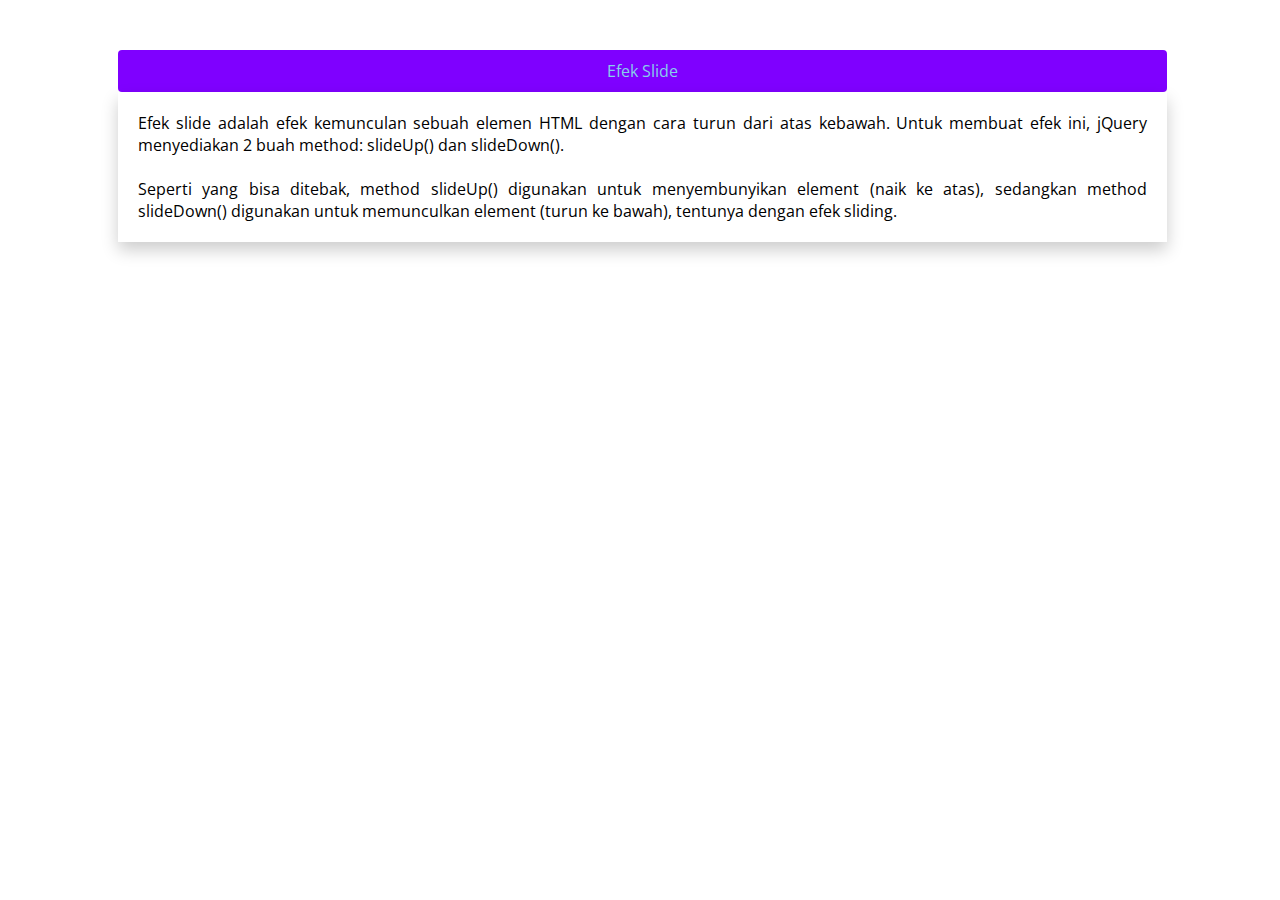
<file: p05-jquery-sliding/jquerysliding.html>
<html lang="en"><head>
    <meta charset="UTF-8">
    <meta http-equiv="X-UA-Compatible" content="IE=edge">
    <meta name="viewport" content="width=device-width, initial-scale=1.0">
    <title>JQUERY SLIDING</title>
    <link rel="stylesheet" href="style.css">
</head>
<body>
    <div class="pembungkus-tombol">
        <div class="tengah">
            <div class="tombol">Efek Slide</div>
        </div>
        <div class="isi" style="display: block;">Efek slide adalah efek kemunculan sebuah elemen HTML dengan cara turun dari atas kebawah. Untuk membuat efek ini, jQuery menyediakan 2 buah method: slideUp() dan slideDown().
            <br>
            <br>    
             Seperti yang bisa ditebak, method slideUp() digunakan untuk menyembunyikan element (naik ke atas), sedangkan method slideDown() digunakan untuk memunculkan element (turun ke bawah), tentunya dengan efek sliding.</div>
    </div>

    <script src="https://ajax.googleapis.com/ajax/libs/jquery/3.6.0/jquery.min.js"></script>
    <script src="tombol.js"></script>

</body></html>
</file>
<file: p03css/style.css>
body{
	font-family:  " Times New Roman";
	font-size: 12px;
}
table{
	border-collapse: collapse;
	position: relative;
	color: #444;
	cursor: pointer;
}
table th,
table td {
	border: 1px solid #f5f5f5;
	padding: 7px 17px;
	cursor: pointer;
}

table thead th {
	background-color: #35A9BD;
	color: #fff;
	border-color: 6ealcc;
	text-transform: uppercase;
	cursor: pointer;
}
table tbody td {
	color: #353535;
	cursor: pointer;
}
table tbody tr:hover td {
	background-color: #ffffa2;
	border-color: #ffff0f;
	transition : all .2s;
}
.wrap{
	display: flex;
	flex-direction: column;
	justify-content: center;
	align-items: center;
	height: 100vh;
}
.btn-back{
	background-color: #35A9BD;
	color: white;
	padding: 10px;
	margin-top: 15px;
	border-radius: 8px;
	border: none;
	cursor: pointer;

}
.btn-back:hover{
	transition: .1s;
	scale: 1.1;
}
</file>
<file: p06-spa-menu/style.css>
*{
	box-sizing: border-box;
	margin: 0 solid;
	padding: 0 solid;
}
body {
    background-image: url("ff.jpeg");
    background-size: 100%;
    width: 100%;
}
html,body{
	margin: 0px;
	font-size: 18px;
	font-family: arial;
	
}
#header{
	background: salmon;
	padding: 15px;
	position: fixed;
	width: 100%;
	left: 0;
	top: 0;
	z-index: 1000;
}
#header .container{
	display: flex;
	align-items: center;
	justify-content: space-between;
}
.container{
	max-width: 1100px;
	margin: 0 auto;

}
.logo{
	font-weight: 700;
	font-size: 34px;
	font-family: times new romanse;
	color: white;
	text-decoration: none;

}
.container1 {
	display: none;
}
.container2 {
	display: none;
}
.container3 {
	display: none;
}
.container4 {
	display: none;
}
h2{
	font-size: 36px;
}
.container_row{
	padding: 0px ;
}
#home{
	background: #FFCCE5;
}
#about{
	background: #FFCCFF;
}
#services{
	background: #CCE5FF;
}
#contact{
	background: #CCFFCC;
}

.main_menu ul{
	margin: 0;
	padding: 0;
	list-style: none;
}
.main_menu ul li{
	font-size: 18px;
    display: inline-block;
	margin: 0 0 0 20px;
}
.main_menu ul li a{
	text-decoration: none;
	color: crimson;
	display: inline-block;
	padding-bottom: 5px;
	padding-top: 5px;
	border-bottom: 2px solid transparent;
	transition:all 0.3s ease-in-out ;
}
.main_menu ul li:hover a,
.main_menu ul li a .active{
	border-bottom: 2px solid blanchedalmond;
	color: black;
}
</file>
<file: p04css-responsive/anggita-style.css>
* {
    margin: 0;
    padding: 0;
}

body {
    background-image: url("bg.jpg");
    background-size: 100%;
    width: 100%;
}

.pembungkus {
    width: 90%;
    margin: auto;
    padding: 20px;
}

/* header */
.header {
    width: 100%;
}
/* akhir header */

/* formulir */
h1 {
    text-align: center;
    margin-top: 30px;
    font-size: 30px;
    font-family: "Trirong", sans-serif;
    color: #6600CC;
    text-shadow: -2px -3px 8px rgba(0,0,0,0.6);
}

h1:hover {
    cursor: pointer;
    transition: .2s;
    letter-spacing: 5px;
}

.petunjuk {
    font-weight: bold;
    font-size: 20px;
    font-family: "Trirong", sans-serif;
    color: #9933FF;
    text-shadow: -2px -3px 8px rgba(0,0,0,0.6);
}

.petunjuk:hover {
    cursor: pointer;
    letter-spacing: 5px;
    transition: .2s;
}

ol li {
    font-size: 15px;
    font-weight: bold;
    line-height: 20px;
    font-family: "Trirong", sans-serif;
    color: #9933FF;
    text-shadow: -2px -3px 8px rgba(0,0,0,0.6);
}

ol li:hover {
    cursor: pointer;
    letter-spacing: 3px;
    transition: .2s;
}

/* pembungkus2 */
.pembungkus2 {
    width: 100%;
    margin: auto;
    background-color: #B266FF;
    padding: 20px;
    box-sizing: border-box;
    margin-top: 20px;
    border-radius: 20px;
    font-family: "Trirong", sans-serif;
    box-shadow: 10px 10px 5px 0px rgba(0,0,0,0.58);
}
/* akhir pembungkus2 */

.judulform {
    font-size: 27px;
    margin-top: 20px;
    text-align: center;
    color: rgb(41, 38, 38);
}

label {
    font-size: 17px;
    font-weight: bold;
    color: rgb(41, 38, 38);
}

.isi {
    font-size: 14px;
    font-weight: normal;
}

.masukkan, select {
    width: 100%;
    padding: 12px 20px;
    margin: 8px 0;
    display: inline-block;
    border: 1px solid #ccc;
    border-radius: 4px;
    box-sizing: border-box;
    font-size: 16px;
}

input[type=radio] {
    margin: 20px;
}

input[type=file] {
    background-color: #fff;
    border: none;
    font-size: 12px;
    color: gray;
}

button {
    width: 100%;
    background-color: #9933FF;
    color: white;
    padding: 14px 20px;
    margin: 8px 0;
    border: none;
    border-radius: 4px;
    cursor: pointer;
}

button:hover {
    background-color: #6600CC;
    transition: .2s;
}

/* akhir formulir */

/* media query */
@media only screen and (max-width: 768px) {
    /* For mobile phones: */
    body {
        box-sizing: border-box;
    }

    .header img{
      width: 100%;
    }

    h1 {
        font-size: 12px;
    }

    .petunjuk {
        font-size: 10px;
    }

    ol li {
        font-size: 9px;
    }

    .pembungkus2 {
        padding: 15px;
    }

    .judulform {
        font-size: 15px;
    }

    label {
        font-size: 12px;
    }

    .isi {
        font-size: 9px;
    }

    .masukkan, select {
        padding: 5px 10px;
        font-size: 10px;
    }

    input[type=file] {
        font-size: 10px;
    }

    button {
        padding: 8px 10px;
        margin: 8px 0;
        cursor: pointer;
        font-size: 10px;
    }
    
}
/* akhir media query */
</file>
<file: p05-jquery-sliding/style.css>
@import url('https://fonts.googleapis.com/css2?family=Open+Sans&display=swap');

body{
    font-family: 'Open Sans', sans-serif;
}

.pembungkus-tombol{
    margin-left: 100px;
    margin-right: 105px;
}

.tengah{
    text-align: center;
}

.tombol{
    background-color: #7F00FF;
    color: skyblue;
    padding: 10px 15px;
    border: none;
    border-radius: 4px;
    cursor: pointer;
    margin-top: 5px;
    text-decoration: none;
    margin-left: 10px;
    margin-top: 50px;
}

.tombol:hover{
    background-color: #FB2576;
}

.isi{
    padding: 20px;
    display: none;
    box-shadow: 0px 8px 16px 0px rgba(0,0,0,0.2);
    margin-left: 10px;
    text-align: justify;
}
</file>
